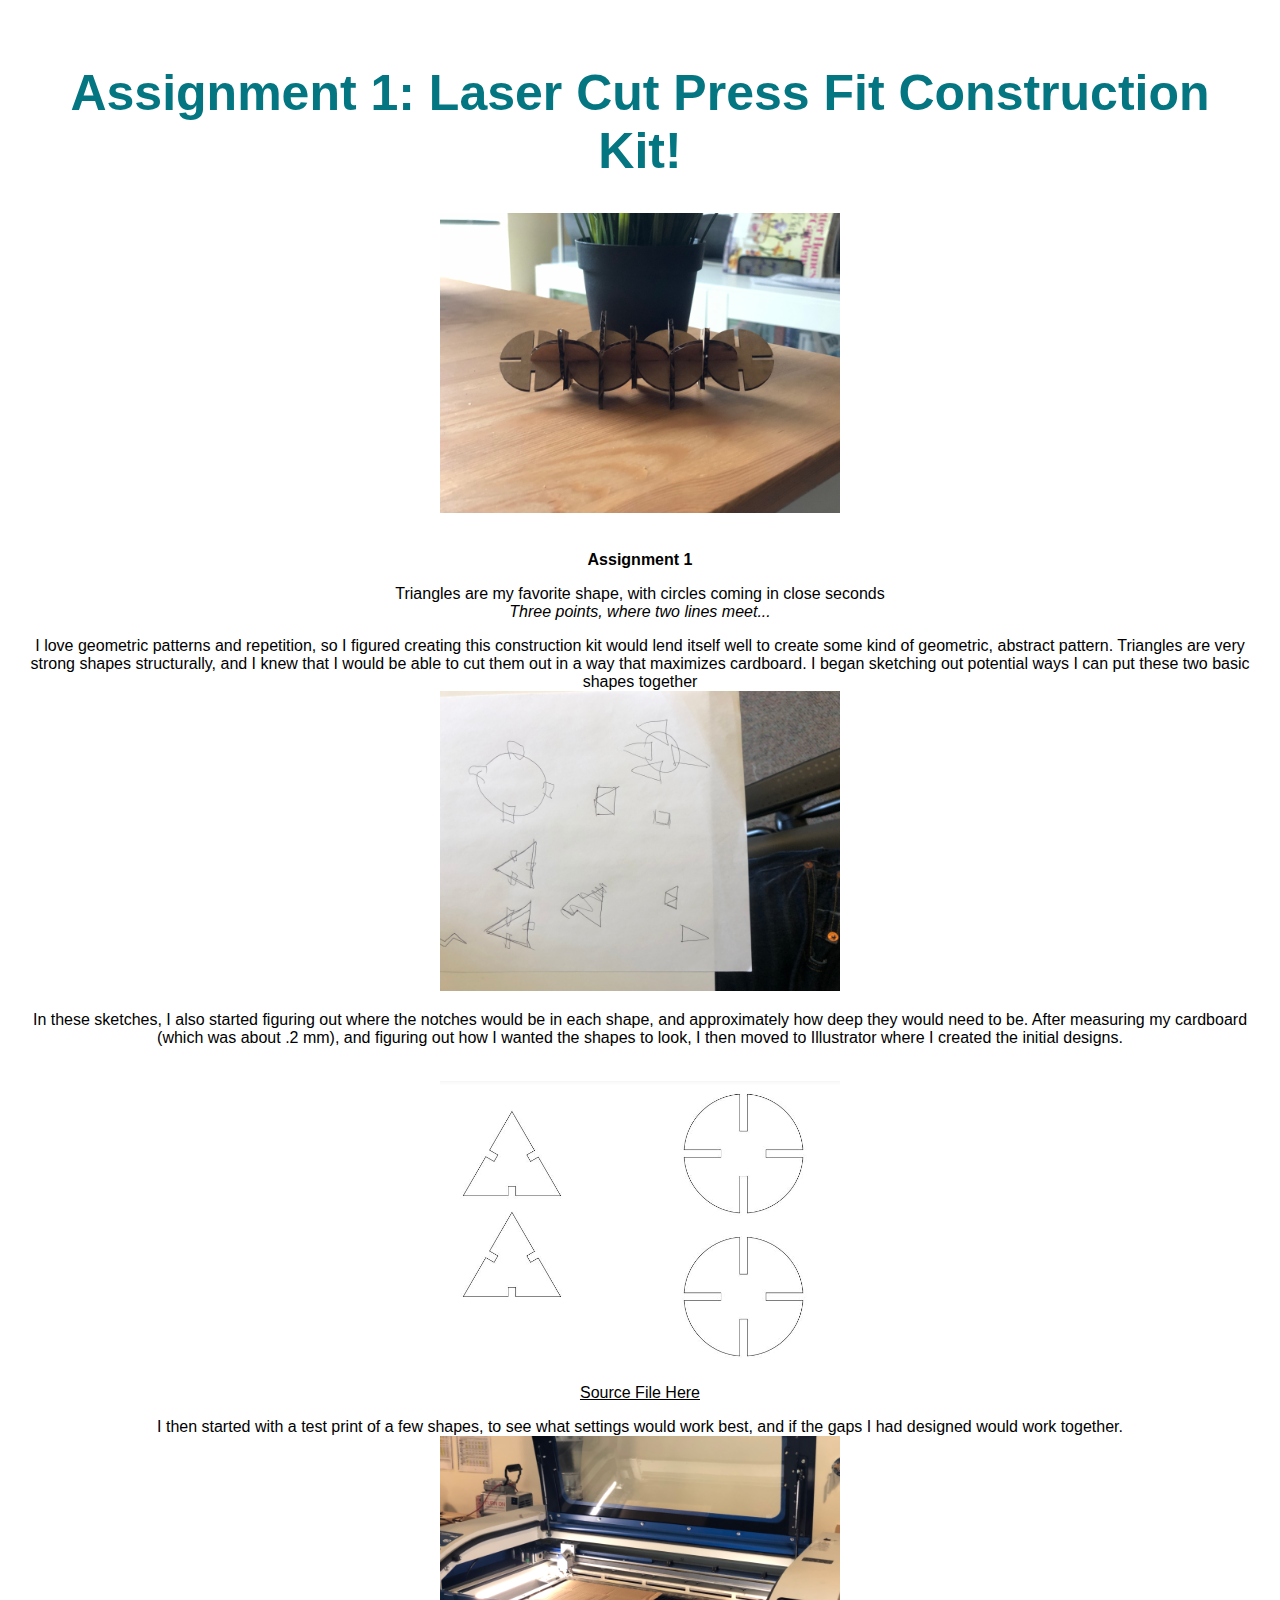
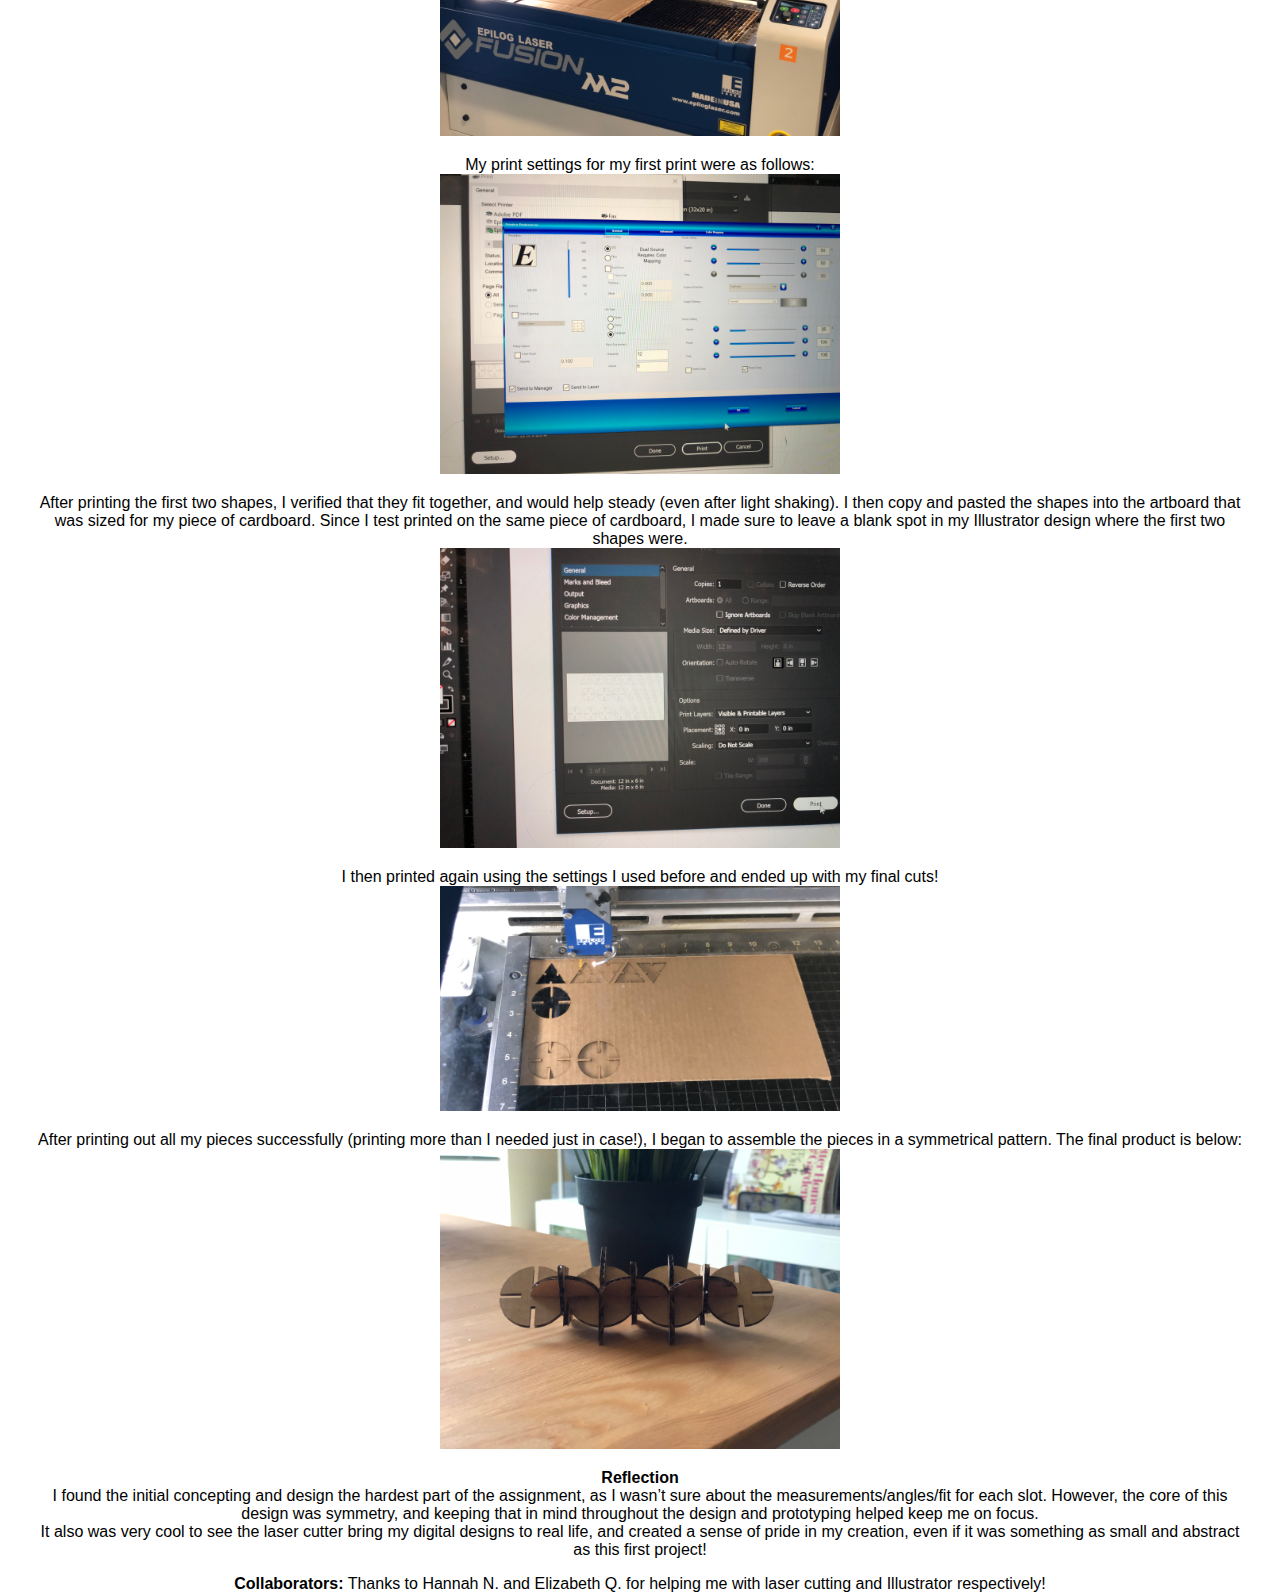
<file: assignment1.html>
<!DOCTYPE html> 
<html> 
    <head> 
        <meta charset="utf-8"> 
        <meta name="viewport" content="width=device-width, maximum-scale=1.0" />

        <title>Omari's HCDE 598 Digital Fabrication Page!</title> 

        <link href="style.css" media="screen" rel="stylesheet" type="text/css" />

    </head> 
    <body> 

        <div class="header">
            <h1>Assignment 1: Laser Cut Press Fit Construction Kit!</h1>
            <p>
            <img src="Finished_Kit.JPG" width=400></a>
            </p>
            <p>
               <br> <b>Assignment 1</b>

<p>Triangles are my favorite shape, with circles coming in close seconds
                <br><i>Three points, where two lines meet...</i>
    </p>

<p>I love geometric patterns and repetition, so I figured creating this construction kit would lend itself well to create some kind of geometric, abstract pattern. Triangles are very strong shapes structurally, and I knew that I would be able to cut them out in a way that maximizes cardboard. I began sketching out potential ways I can put these two basic shapes together

<br><img src="Sketches.JPG" width=400></a>
 </p>
<p>In these sketches, I also started figuring out where the notches would be in each shape, and approximately how deep they would need to be. 

After measuring my cardboard (which was about .2 mm), and figuring out how I wanted the shapes to look, I then moved to Illustrator where I created the initial designs.
 </p>
<br><img src="Test_Shapes.JPG" width=400></a>


<br><a href="Assignment_1.ai">Source File Here</a>



<p>I then started with a test print of a few shapes, to see what settings would work best, and if the gaps I had designed would work together. 
<br><img src="Laser_Bed.JPG" width=400></a>
 </p>
<p>My print settings for my first print were as follows:
<br><img src="Laser_Settings.JPG" width=400></a>
</p>


<p>After printing the first two shapes, I verified that they fit together, and would help steady (even after light shaking). I then copy and pasted the shapes into the artboard that was sized for my piece of cardboard. Since I test printed on the same piece of cardboard, I made sure to leave a blank spot in my Illustrator design where the first two shapes were.
<br><img src="Print_Confirm.JPG" width=400></a>
</p>

<p>I then printed again using the settings I used before and ended up with my final cuts!
<br><img src="Laser_Cut.JPG" width=400></a>
</p>

<p>After printing out all my pieces successfully (printing more than I needed just in case!), I began to assemble the pieces in a symmetrical pattern. The final product is below:
<br><img src="Finished_Kit.JPG" width=400></a>
</p>

               <p><b>Reflection</b>
<br>I found the initial concepting and design the hardest part of the assignment, as I wasn’t sure about the measurements/angles/fit for each slot. However, the core of this design was symmetry, and keeping that in mind throughout the design and prototyping helped keep me on focus. 

<br>It also was very cool to see the laser cutter bring my digital designs to real life, and created a sense of pride in my creation, even if it was something as small and abstract as this first project!
</p>

                <p><b>Collaborators:</b>
Thanks to Hannah N. and Elizabeth Q. for helping me with laser cutting and Illustrator respectively!

            </p>
        </div>
        
    </body>
</html>
</file>
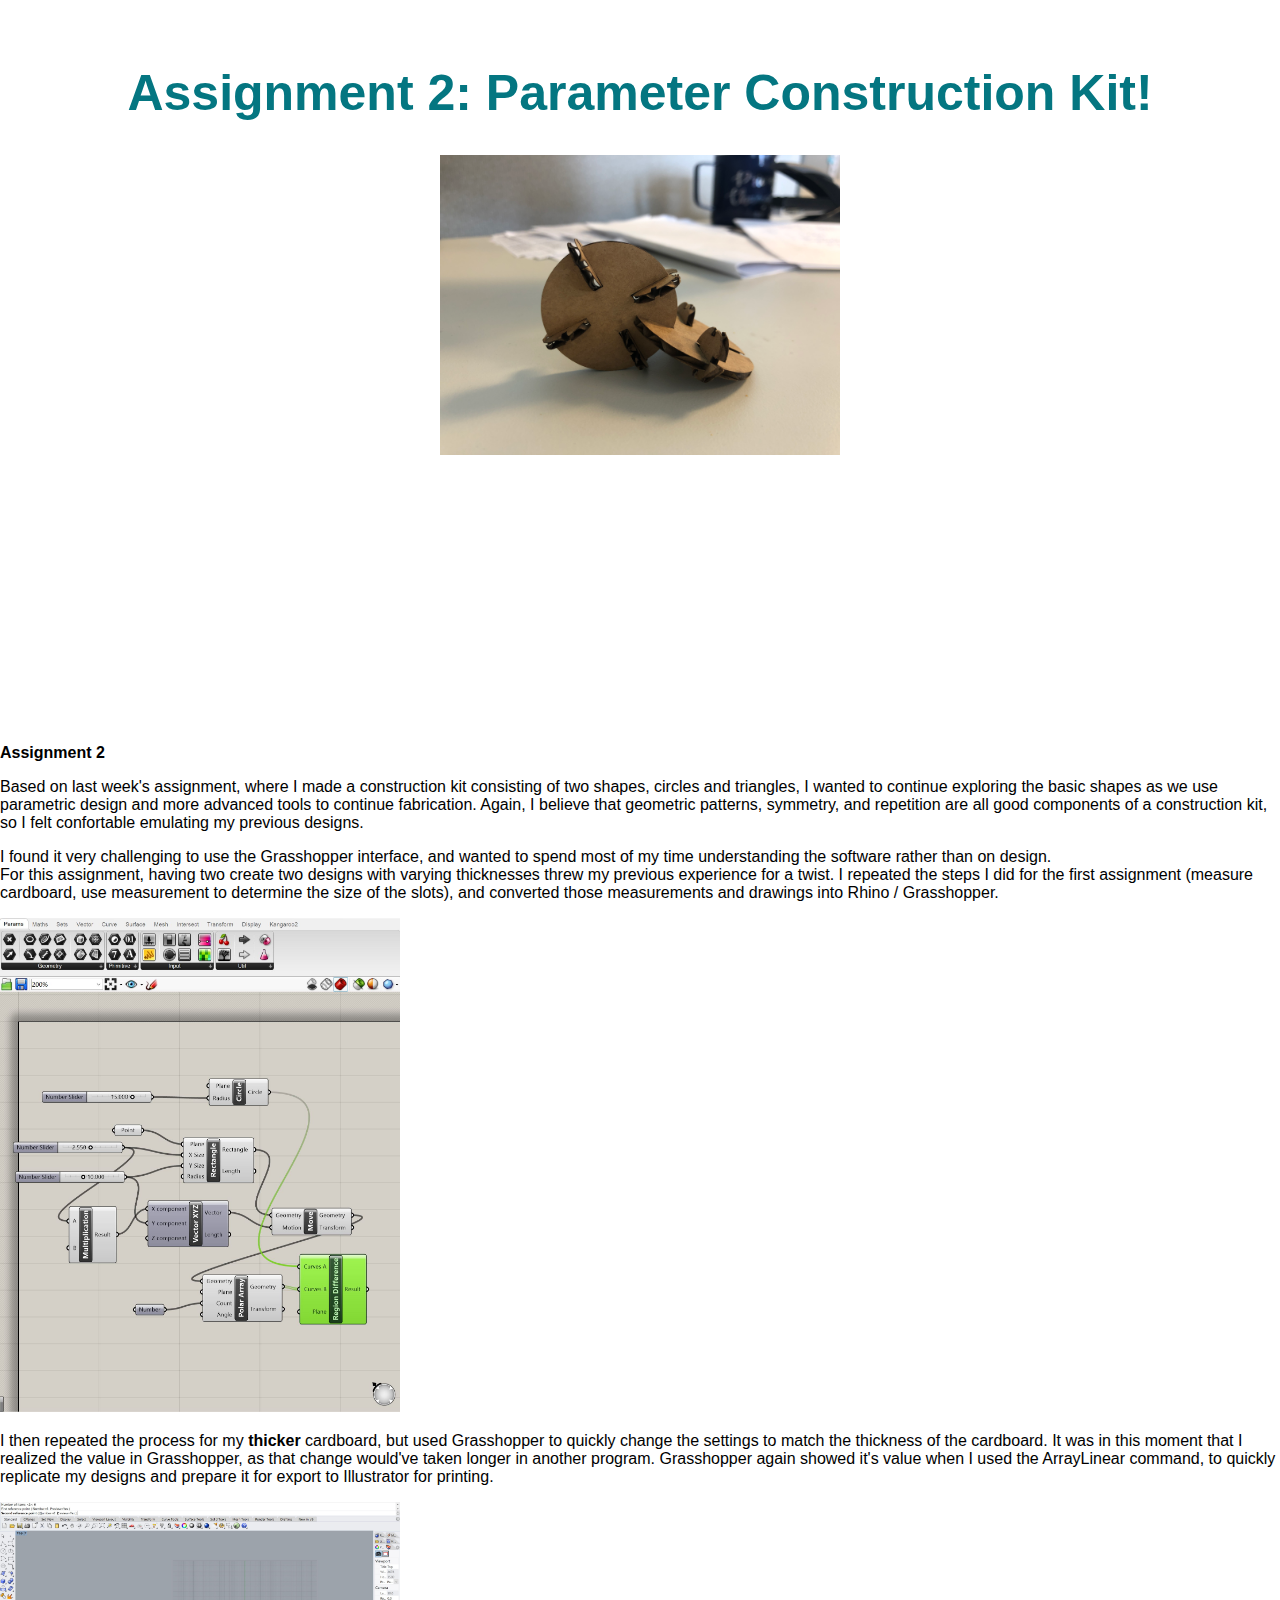
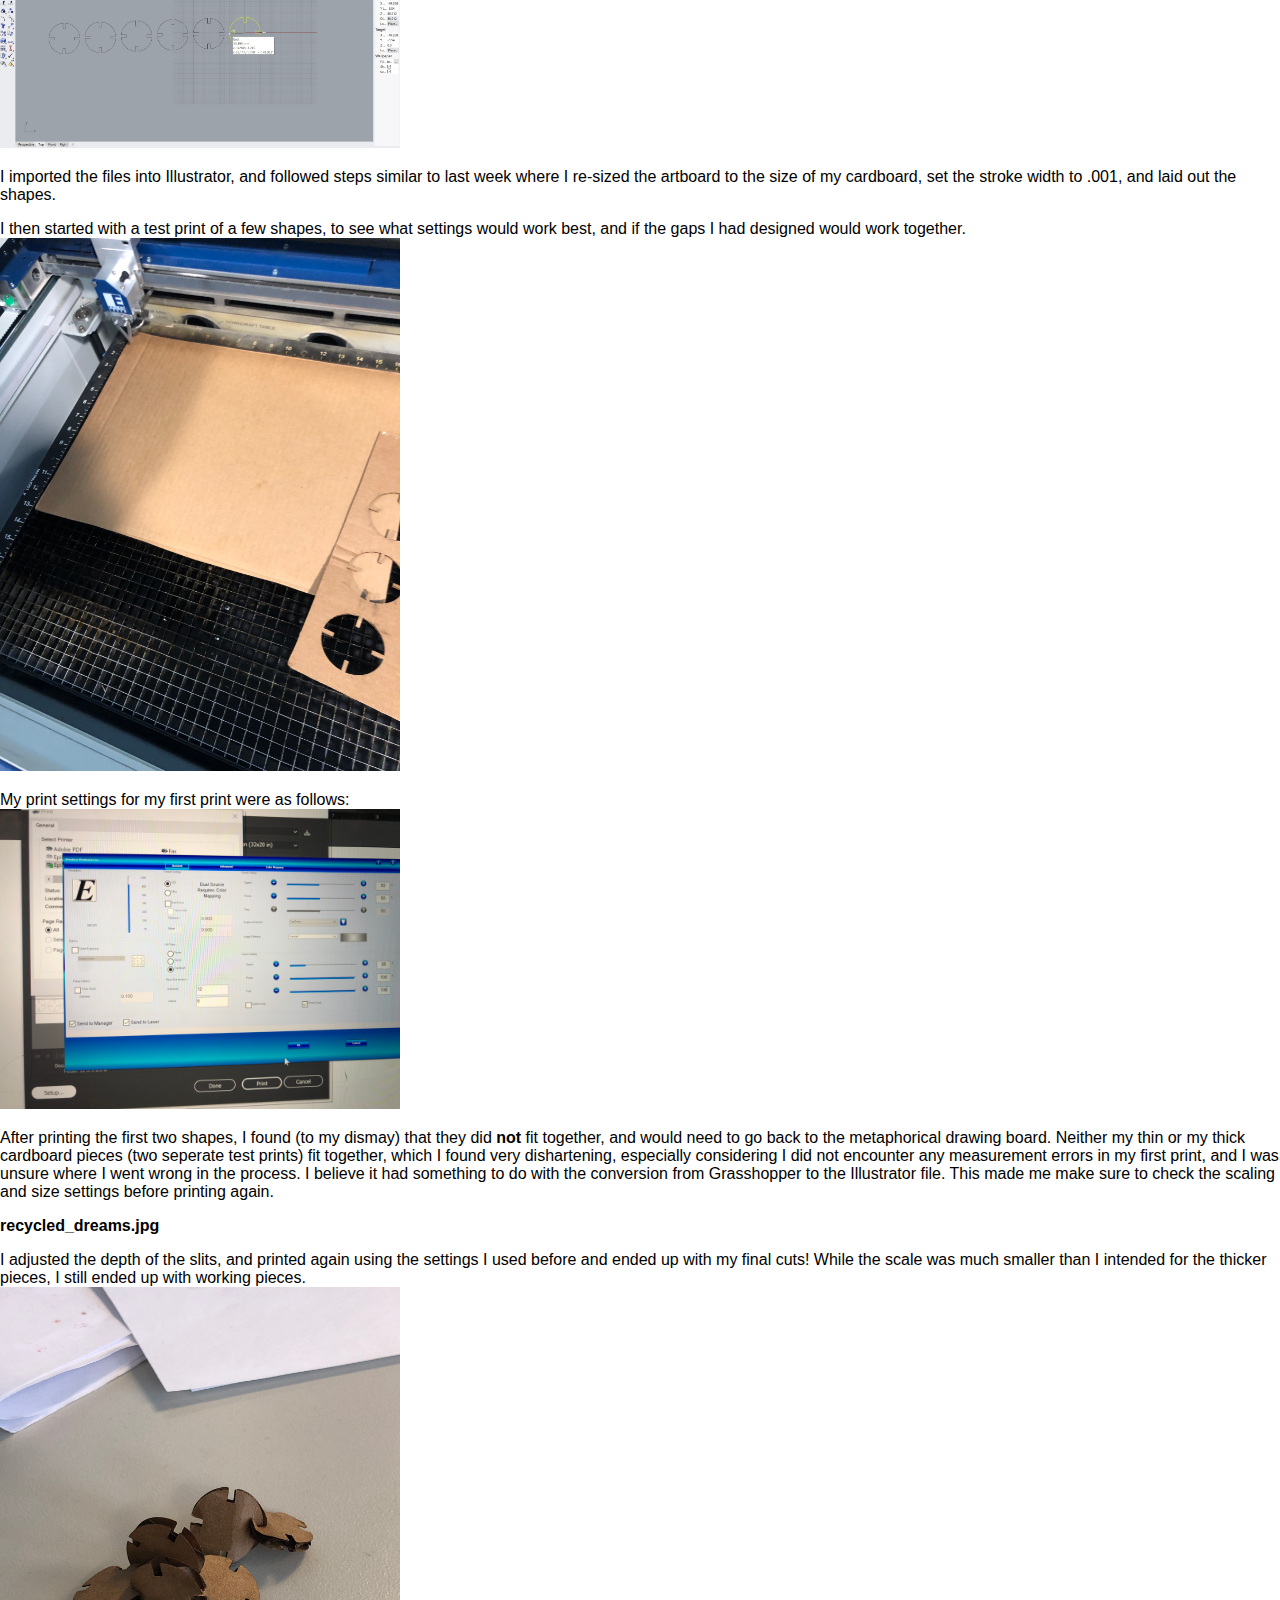
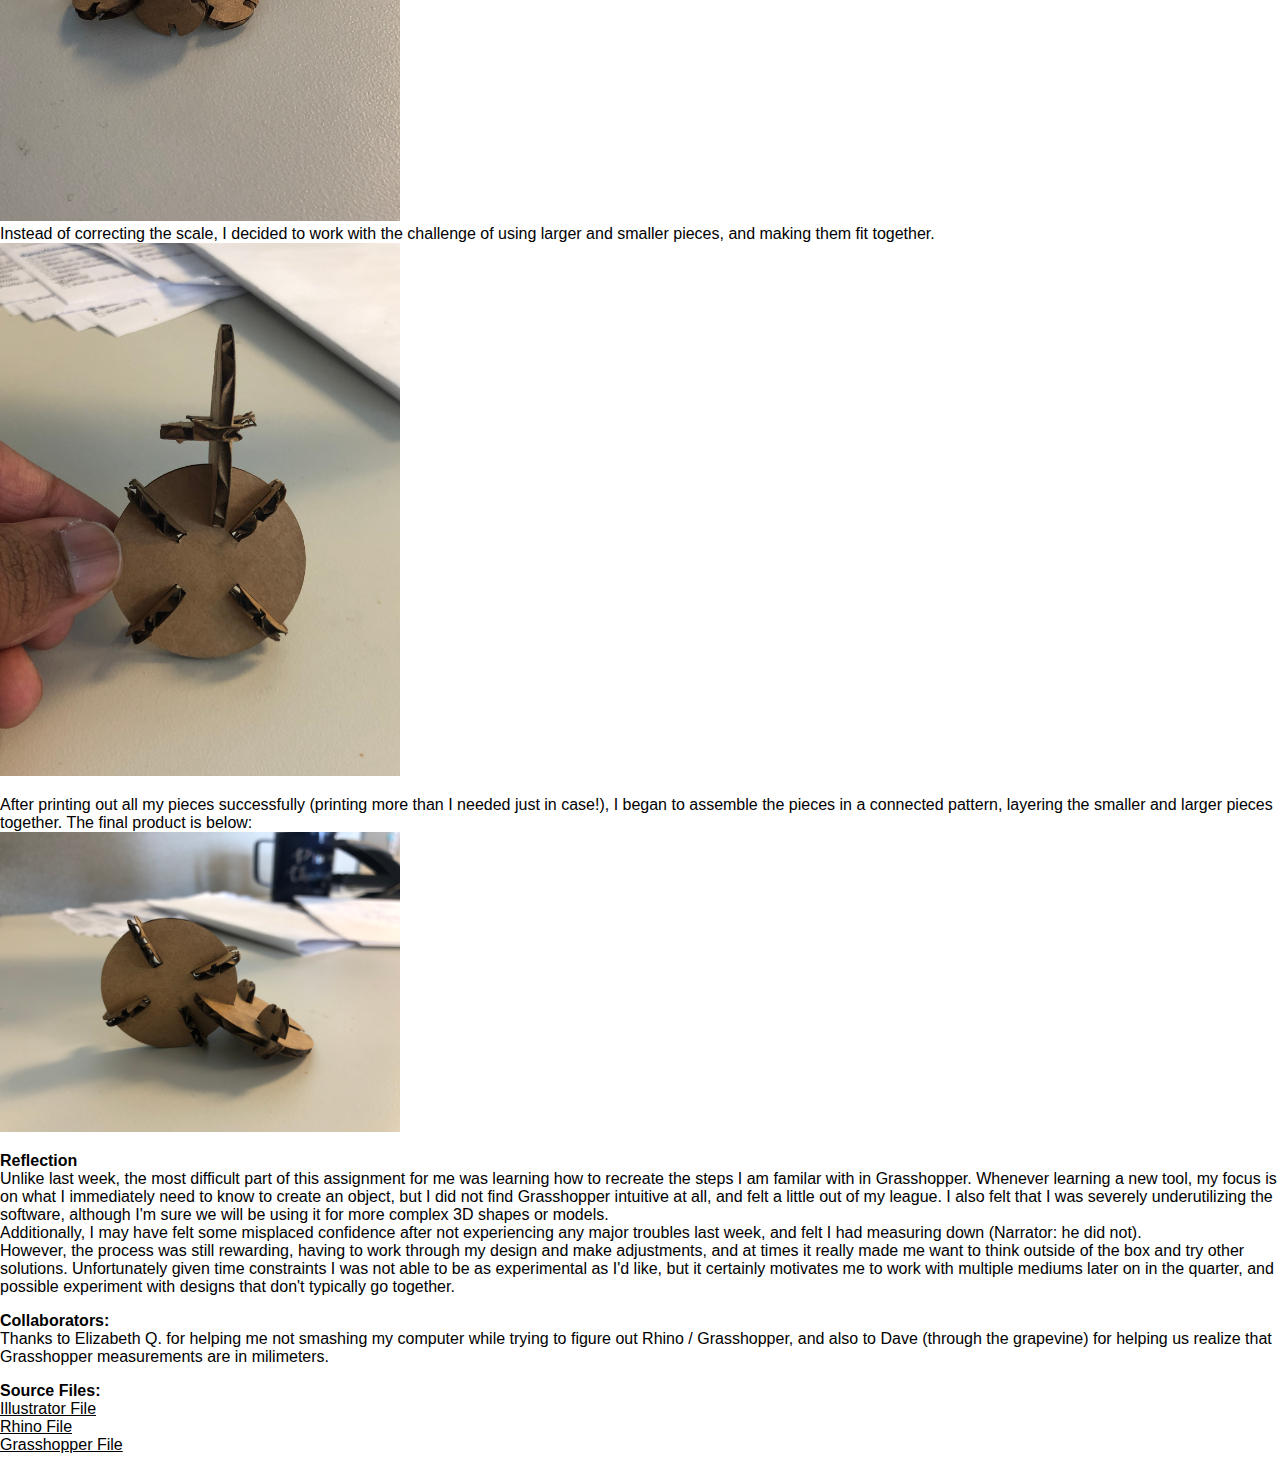
<file: assignment2.html>
<!DOCTYPE html> 
<html> 
    <head> 
        <meta charset="utf-8"> 
        <meta name="viewport" content="width=device-width, maximum-scale=1.0" />

        <title>Omari's HCDE 598 Digital Fabrication Page!</title> 

        <link href="style.css" media="screen" rel="stylesheet" type="text/css" />

    </head> 
    <body> 

        <div class="header">
            <h1>Assignment 2: Parameter Construction Kit!</h1>
            <p>
            <img src="Combined_Pieces.JPG" width=400></a>
            </p>
    </div>
            <p>
               <br> <b>Assignment 2</b>

<p>Based on last week's assignment, where I made a construction kit consisting of two shapes, circles and triangles, I wanted to continue exploring the basic shapes as we use parametric design and more advanced tools to continue fabrication. Again, I believe that geometric patterns, symmetry, and repetition are all good components of a construction kit, so I felt confortable emulating my previous designs.
    </p>

<p>I found it very challenging to use the Grasshopper interface, and wanted to spend most of my time understanding the software rather than on design.
    <br>For this assignment, having two create two designs with varying thicknesses threw my previous experience for a twist. I repeated the steps I did for the first assignment (measure cardboard, use measurement to determine the size of the slots), and converted those measurements and drawings into Rhino / Grasshopper.
    </p>
    
    
    <p> <img src="Grasshopper.JPG" width=400></a>
</p>
 
    <p> I then repeated the process for my <b>thicker</b> cardboard, but used Grasshopper to quickly change the settings to match the thickness of the cardboard. It was in this moment that I realized the value in Grasshopper, as that change would've taken longer in another program. Grasshopper again showed it's value when I used the ArrayLinear command, to quickly replicate my designs and prepare it for export to Illustrator for printing.</p>

<p> <img src="Array.JPG" width=400></a>
</p>
    
    <p> I imported the files into Illustrator, and followed steps similar to last week where I re-sized the artboard to the size of my cardboard, set the stroke width to .001, and laid out the shapes.</p>
    
<p>I then started with a test print of a few shapes, to see what settings would work best, and if the gaps I had designed would work together. 
<br><img src="Gap_Test.JPG" width=400></a>
 </p>
<p>My print settings for my first print were as follows:
<br><img src="Laser_Settings.JPG" width=400></a>
</p>

<p>After printing the first two shapes, I found (to my dismay) that they did <b>not</b> fit together, and would need to go back to the metaphorical drawing board. Neither my thin or my thick cardboard pieces (two seperate test prints) fit together, which I found very dishartening, especially considering I did not encounter any measurement errors in my first print, and I was unsure where I went wrong in the process. I believe it had something to do with the conversion from Grasshopper to the Illustrator file. This made me make sure to check the scaling and size settings before printing again.</p>

<p><b>recycled_dreams.jpg</b>
</p>


<p>I adjusted the depth of the slits, and printed again using the settings I used before and ended up with my final cuts! While the scale was much smaller than I intended for the thicker pieces, I still ended up with working pieces.
    <br><img src="Small_Pieces.JPG" width=400></a>
<br>Instead of correcting the scale, I decided to work with the challenge of using larger and smaller pieces, and making them fit together.
    <br><img src="Tall_Combined_Pieces.JPG" width=400></a>
</p>

<p>After printing out all my pieces successfully (printing more than I needed just in case!), I began to assemble the pieces in a connected pattern, layering the smaller and larger pieces together. The final product is below:
<br><img src="Combined_Pieces.JPG" width=400></a>
</p>

               <p><b>Reflection</b>
<br>Unlike last week, the most difficult part of this assignment for me was learning how to recreate the steps I am familar with in Grasshopper. Whenever learning a new tool, my focus is on what I immediately need to know to create an object, but I did not find Grasshopper intuitive at all, and felt a little out of my league. I also felt that I was severely underutilizing the software, although I'm sure we will be using it for more complex 3D shapes or models. 
                   <br>Additionally, I may have felt some misplaced confidence after not experiencing any major troubles last week, and felt I had measuring down (Narrator: he did not).

<br>However, the process was still rewarding, having to work through my design and make adjustments, and at times it really made me want to think outside of the box and try other solutions. Unfortunately given time constraints I was not able to be as experimental as I'd like, but it certainly motivates me to work with multiple mediums later on in the quarter, and possible experiment with designs that don't typically go together.
</p>

                <p><b>Collaborators:</b>
<br>Thanks to Elizabeth Q. for helping me not smashing my computer while trying to figure out Rhino / Grasshopper, and also to Dave (through the grapevine) for helping us realize that Grasshopper measurements are in milimeters.
            </p>

 <p><b>Source Files:</b>
     <br><a href="Assignment_2.ai">Illustrator File</a>
     <br><a href="Assignment2.3dm">Rhino File</a>
     <br><a href="Assignment2.gh">Grasshopper File</a>
</p>
        </div>
        
    </body>
</html>
</file>
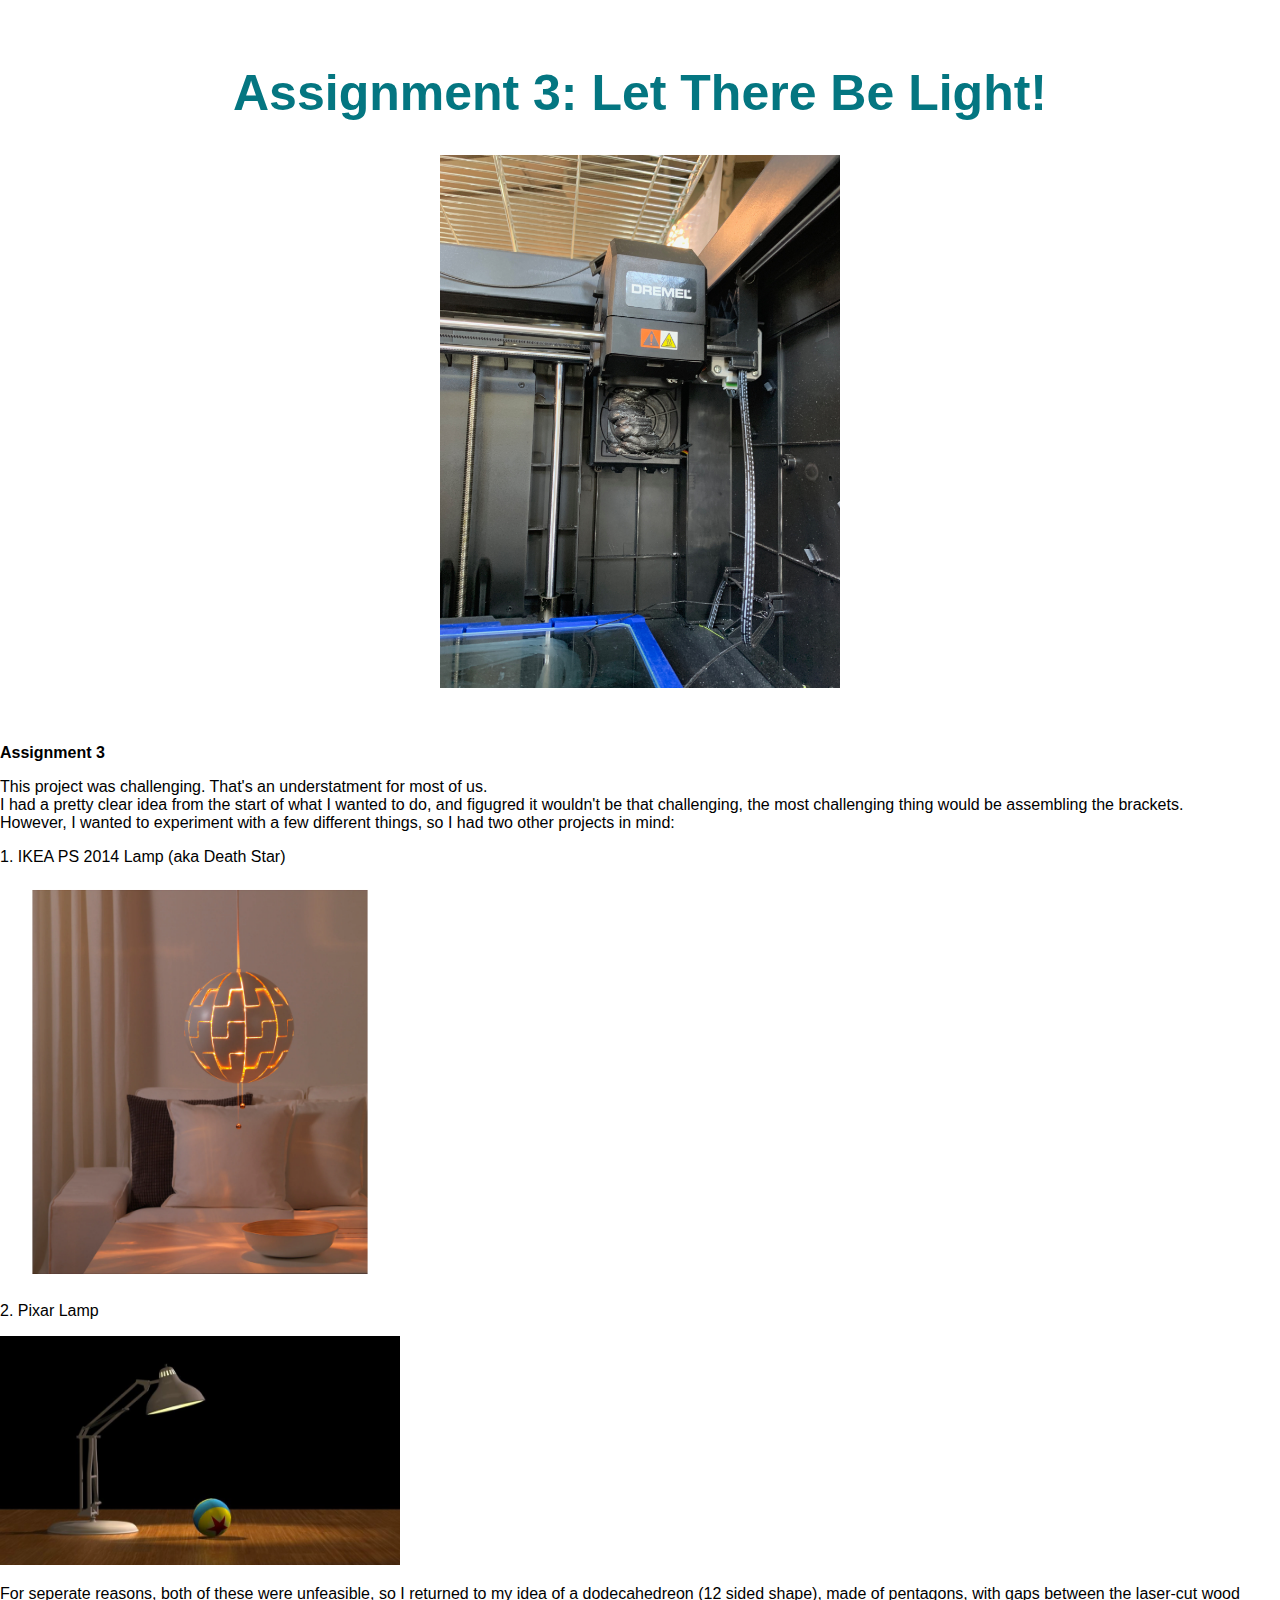
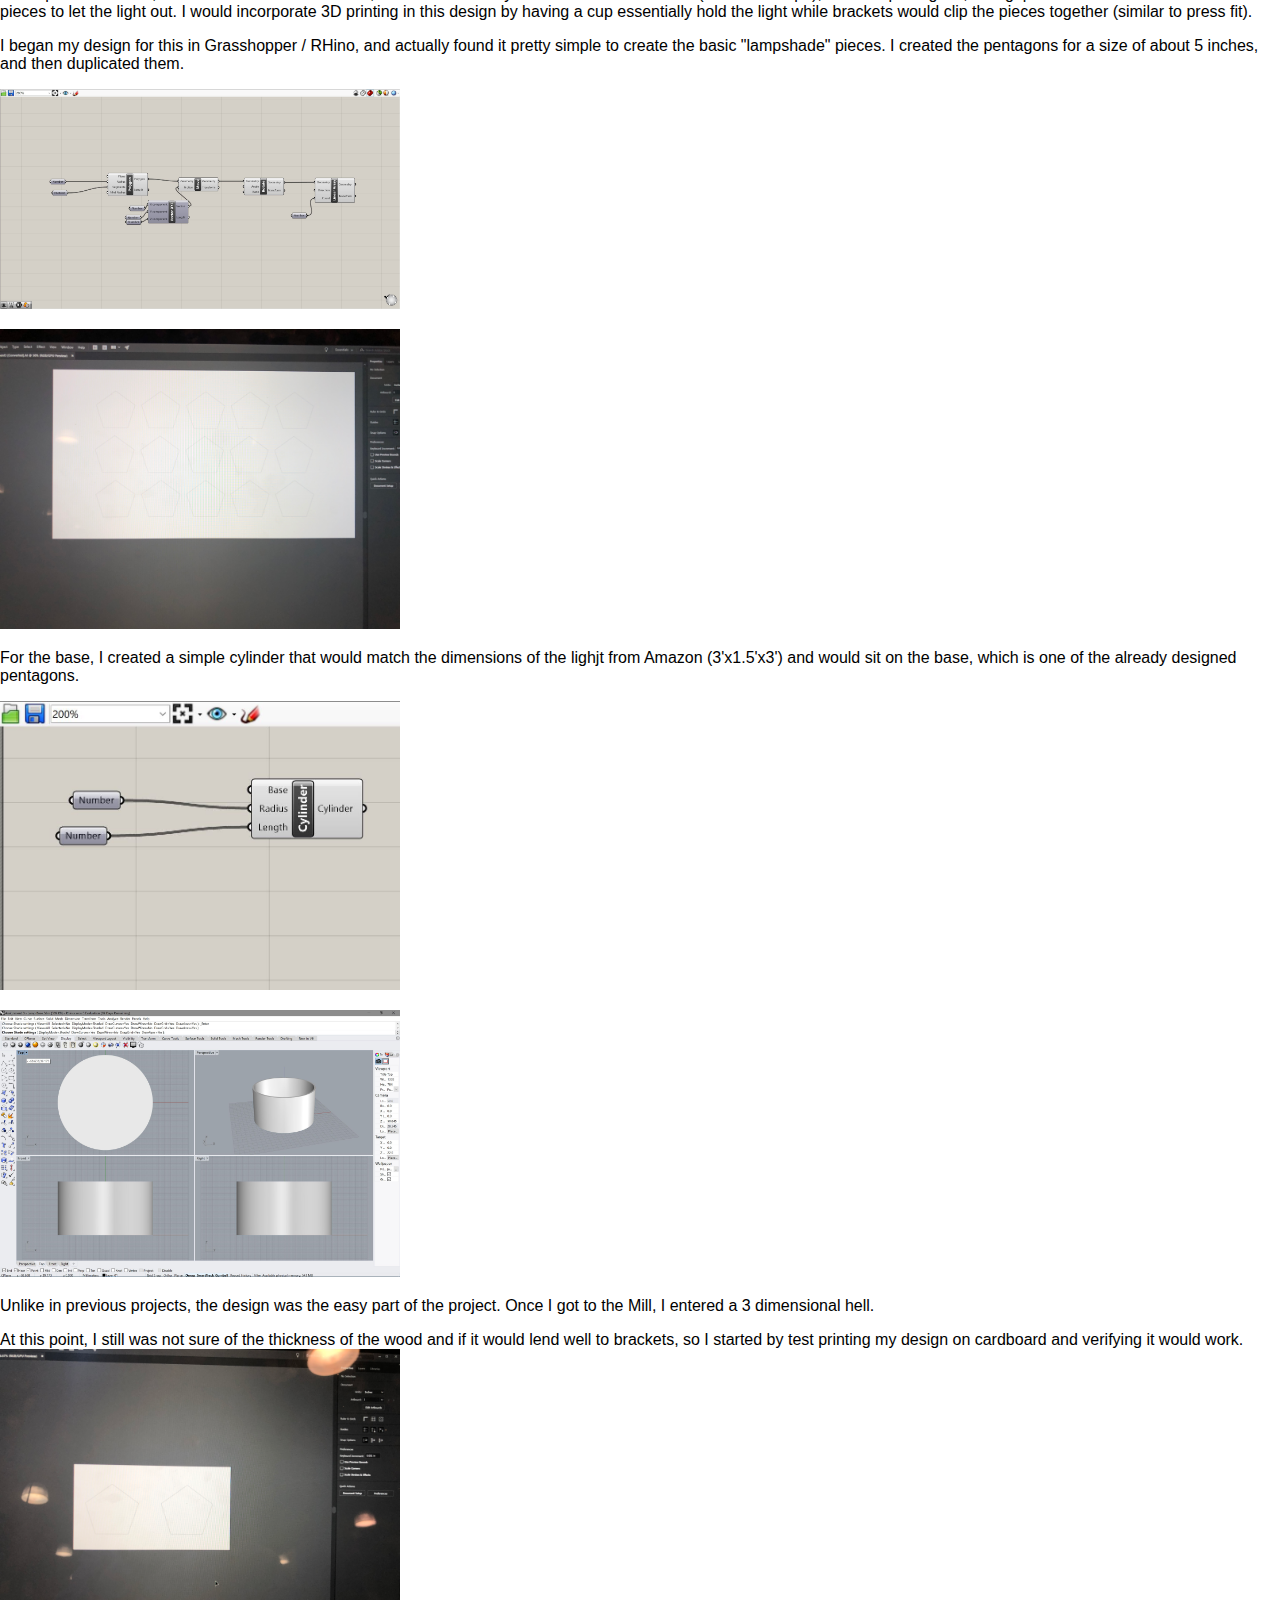
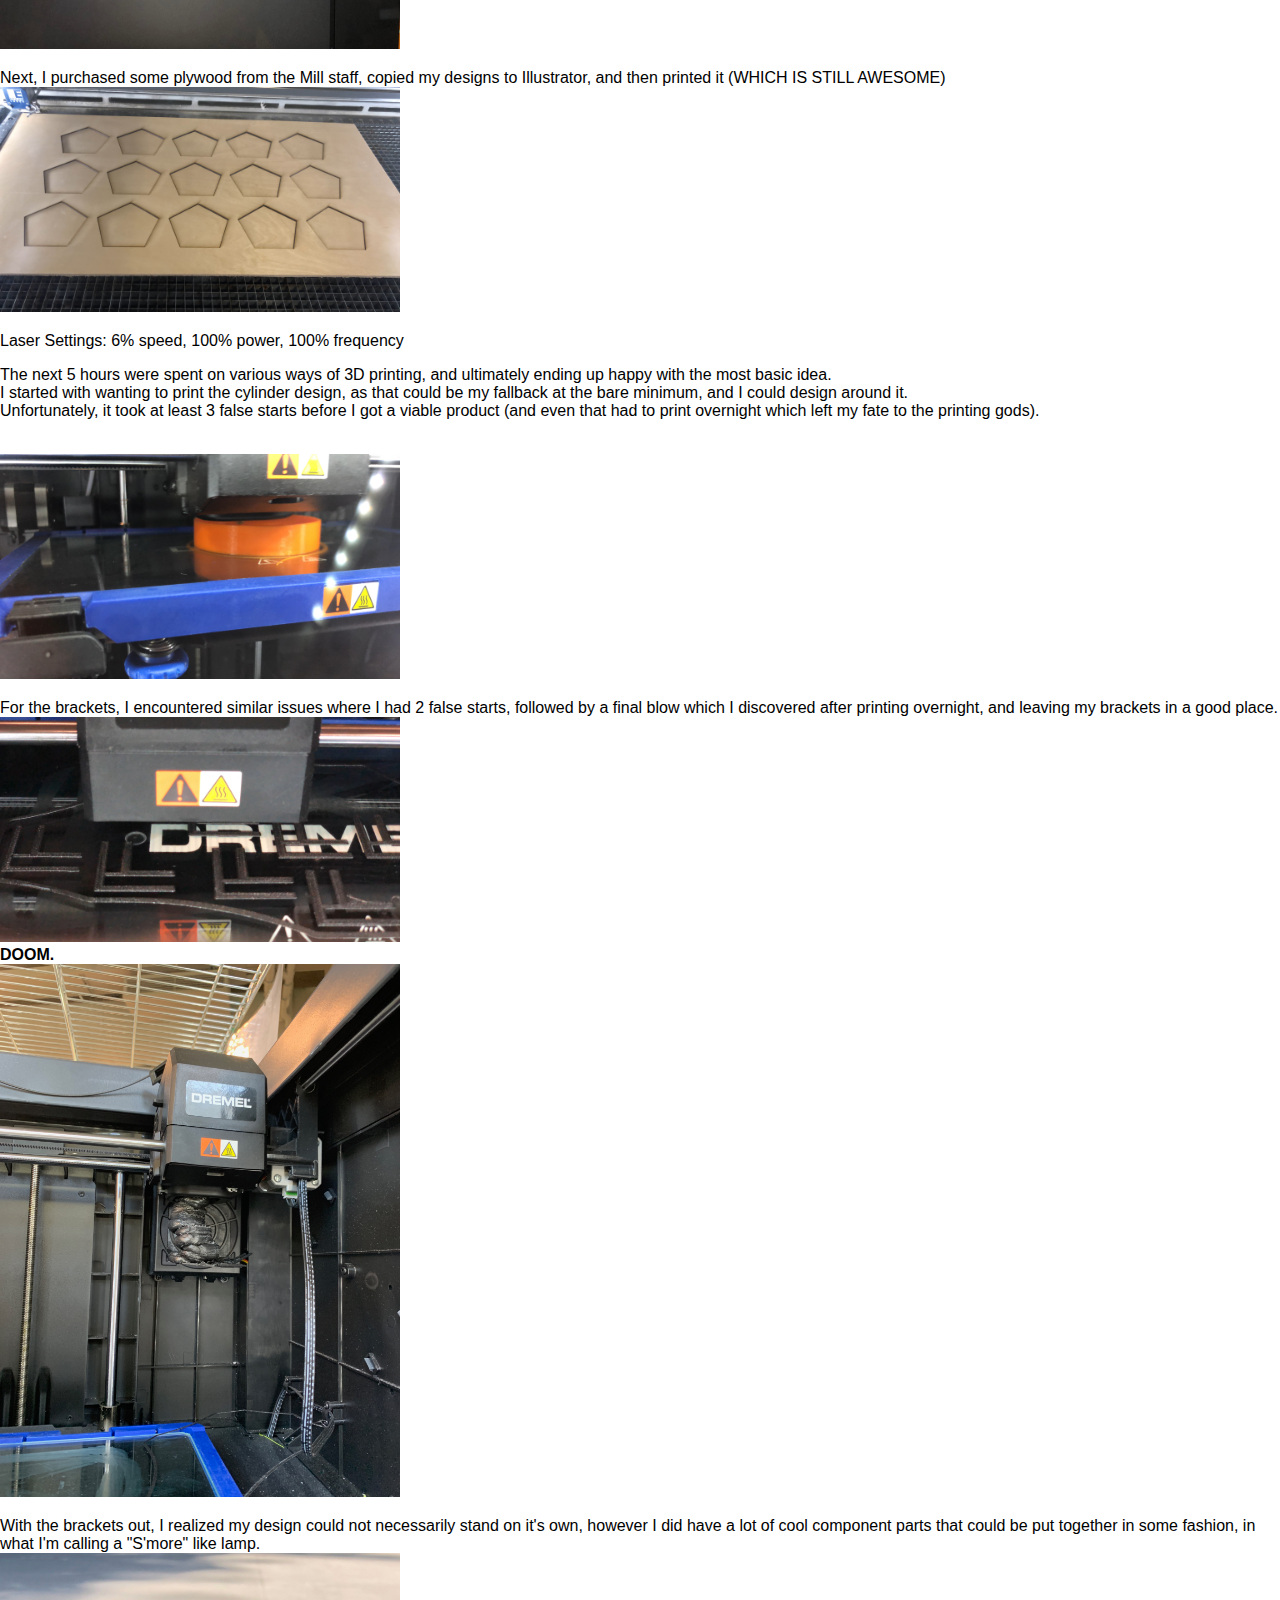
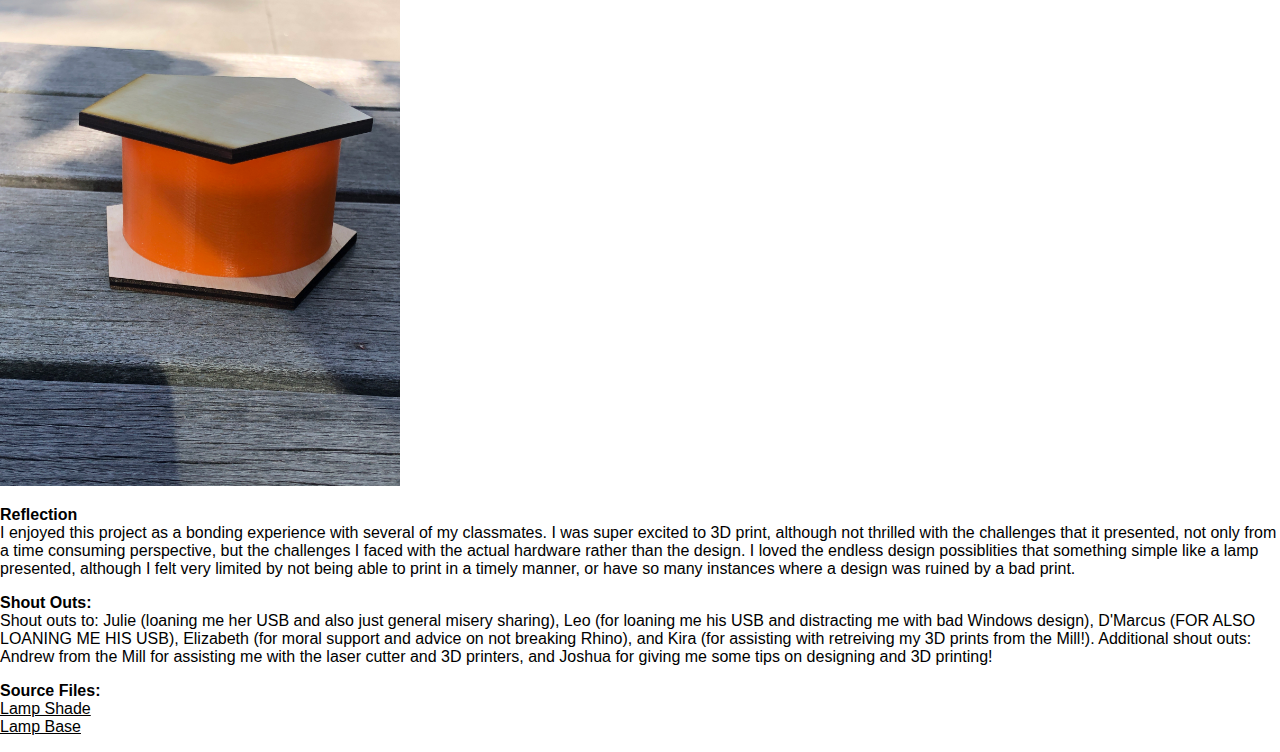
<file: assignment3.html>
<!DOCTYPE html> 
<html> 
    <head> 
        <meta charset="utf-8"> 
        <meta name="viewport" content="width=device-width, maximum-scale=1.0" />

        <title>Omari's HCDE 598 Digital Fabrication Page!</title> 

        <link href="style.css" media="screen" rel="stylesheet" type="text/css" />

    </head> 
    <body> 

        <div class="header">
            <h1>Assignment 3: Let There Be Light!</h1>
            <p>
            <img src="Blob.JPG" width=400></a>
            </p>
    </div>
            <p>
               <br> <b>Assignment 3</b>

<p>This project was challenging. That's an understatment for most of us.
    <br>I had a pretty clear idea from the start of what I wanted to do, and figugred it wouldn't be that challenging, the most challenging thing would be assembling the brackets. 
    
    <br>However, I wanted to experiment with a few different things, so I had two other projects in mind:
    </p>

<p>1. IKEA PS 2014 Lamp (aka Death Star)
    <p> <img src="IKEA_lamp.jpg" width=400></a>
</p>

<p>2. Pixar Lamp
    <p> <img src="pixar.png" width=400></a>
</p>
    
    <p>For seperate reasons, both of these were unfeasible, so I returned to my idea of a dodecahedreon (12 sided shape), made of pentagons, with gaps between the laser-cut wood pieces to let the light out. I would incorporate 3D printing in this design by having a cup essentially hold the light while brackets would clip the pieces together (similar to press fit).
    </p>
    
<p>I began my design for this in Grasshopper / RHino, and actually found it pretty simple to create the basic "lampshade" pieces. I created the pentagons for a size of about 5 inches, and then duplicated them.
</p>
        
    <p> <img src="A3_GH.JPG" width=400></a>
</p>

 <p> <img src="Shade_Design.JPG" width=400></a>
</p>
 
    <p> For the base, I created a simple cylinder that would match the dimensions of the lighjt from Amazon (3'x1.5'x3') and would sit on the base, which is one of the already designed pentagons.
</p>

 <p> <img src="A3_GH_2.JPG" width=400></a>
</p>

 <p> <img src="lamp.JPG" width=400></a>
</p>
    <p>Unlike in previous projects, the design was the easy part of the project. Once I got to the Mill, I entered a 3 dimensional hell.</p>
    
<p>At this point, I still was not sure of the thickness of the wood and if it would lend well to brackets, so I started by test printing my design on cardboard and verifying it would work.
<br><img src="Test_Print.JPG" width=400></a>
 </p>
<p>Next, I purchased some plywood from the Mill staff, copied my designs to Illustrator, and then printed it (WHICH IS STILL AWESOME)
<br><img src="Shade_Print.JPG" width=400></a>
</p>
<p>Laser Settings: 6% speed, 100% power, 100% frequency
</p>
<p>The next 5 hours were spent on various ways of 3D printing, and ultimately ending up happy with the most basic idea.
<br>I started with wanting to print the cylinder design, as that could be my fallback at the bare minimum, and I could design around it.
<br>Unfortunately, it took at least 3 false starts before I got a viable product (and even that had to print overnight which left my fate to the printing gods).
</p>
<br><img src="Cylinder_Print.JPG" width=400></a>


<p>For the brackets, I encountered similar issues where I had 2 false starts, followed by a final blow which I discovered after printing overnight, and leaving my brackets in a good place.
    <br><img src="Brackets.JPG" width=400></a>
<br><b>DOOM.</b>
    <br><img src="Blob.JPG" width=400></a>
</p>

<p>With the brackets out, I realized my design could not necessarily stand on it's own, however I did have a lot of cool component parts that could be put together in some fashion, in what I'm calling a "S'more" like lamp.
<br><img src="Final_Lamp.JPG" width=400></a>
</p>

               <p><b>Reflection</b>
<br>I enjoyed this project as a bonding experience with several of my classmates. I was super excited to 3D print, although not thrilled with the challenges that it presented, not only from a time consuming perspective, but the challenges I faced with the actual hardware rather than the design. I loved the endless design possiblities that something simple like a lamp presented, although I felt very limited by not being able to print in a timely manner, or have so many instances where a design was ruined by a bad print.
              </p>

                <p><b>Shout Outs:</b>
<br>Shout outs to: Julie (loaning me her USB and also just general misery sharing), Leo (for loaning me his USB and distracting me with bad Windows design), D'Marcus (FOR ALSO LOANING ME HIS USB), Elizabeth (for moral support and advice on not breaking Rhino), and Kira (for assisting with retreiving my 3D prints from the Mill!). Additional shout outs: Andrew from the Mill for assisting me with the laser cutter and 3D printers, and Joshua for giving me some tips on designing and 3D printing!
            </p>

 <p><b>Source Files:</b>
     <br><a href="A3_Shade.3dm.3dm">Lamp Shade</a>
     <br><a href="A3_Base.3dm">Lamp Base</a>
</p>
        </div>
        
    </body>
</html>
</file>
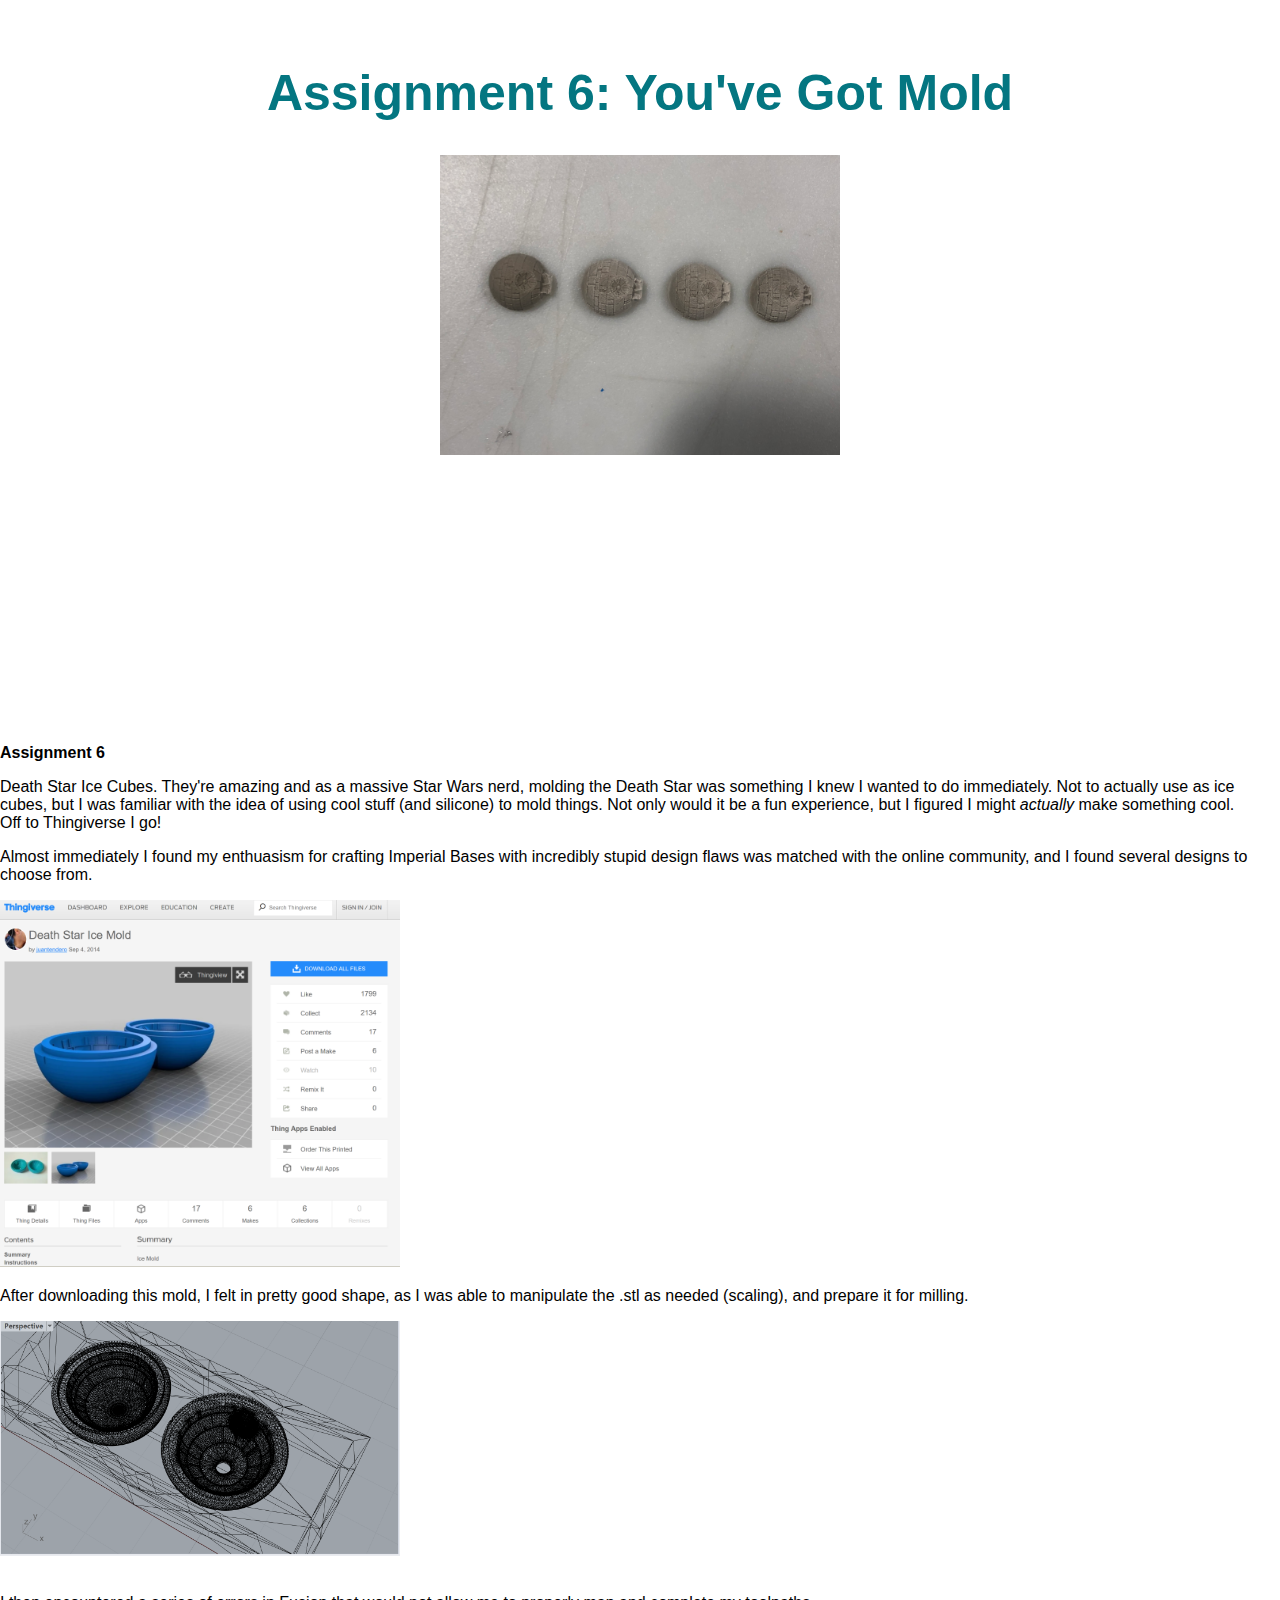
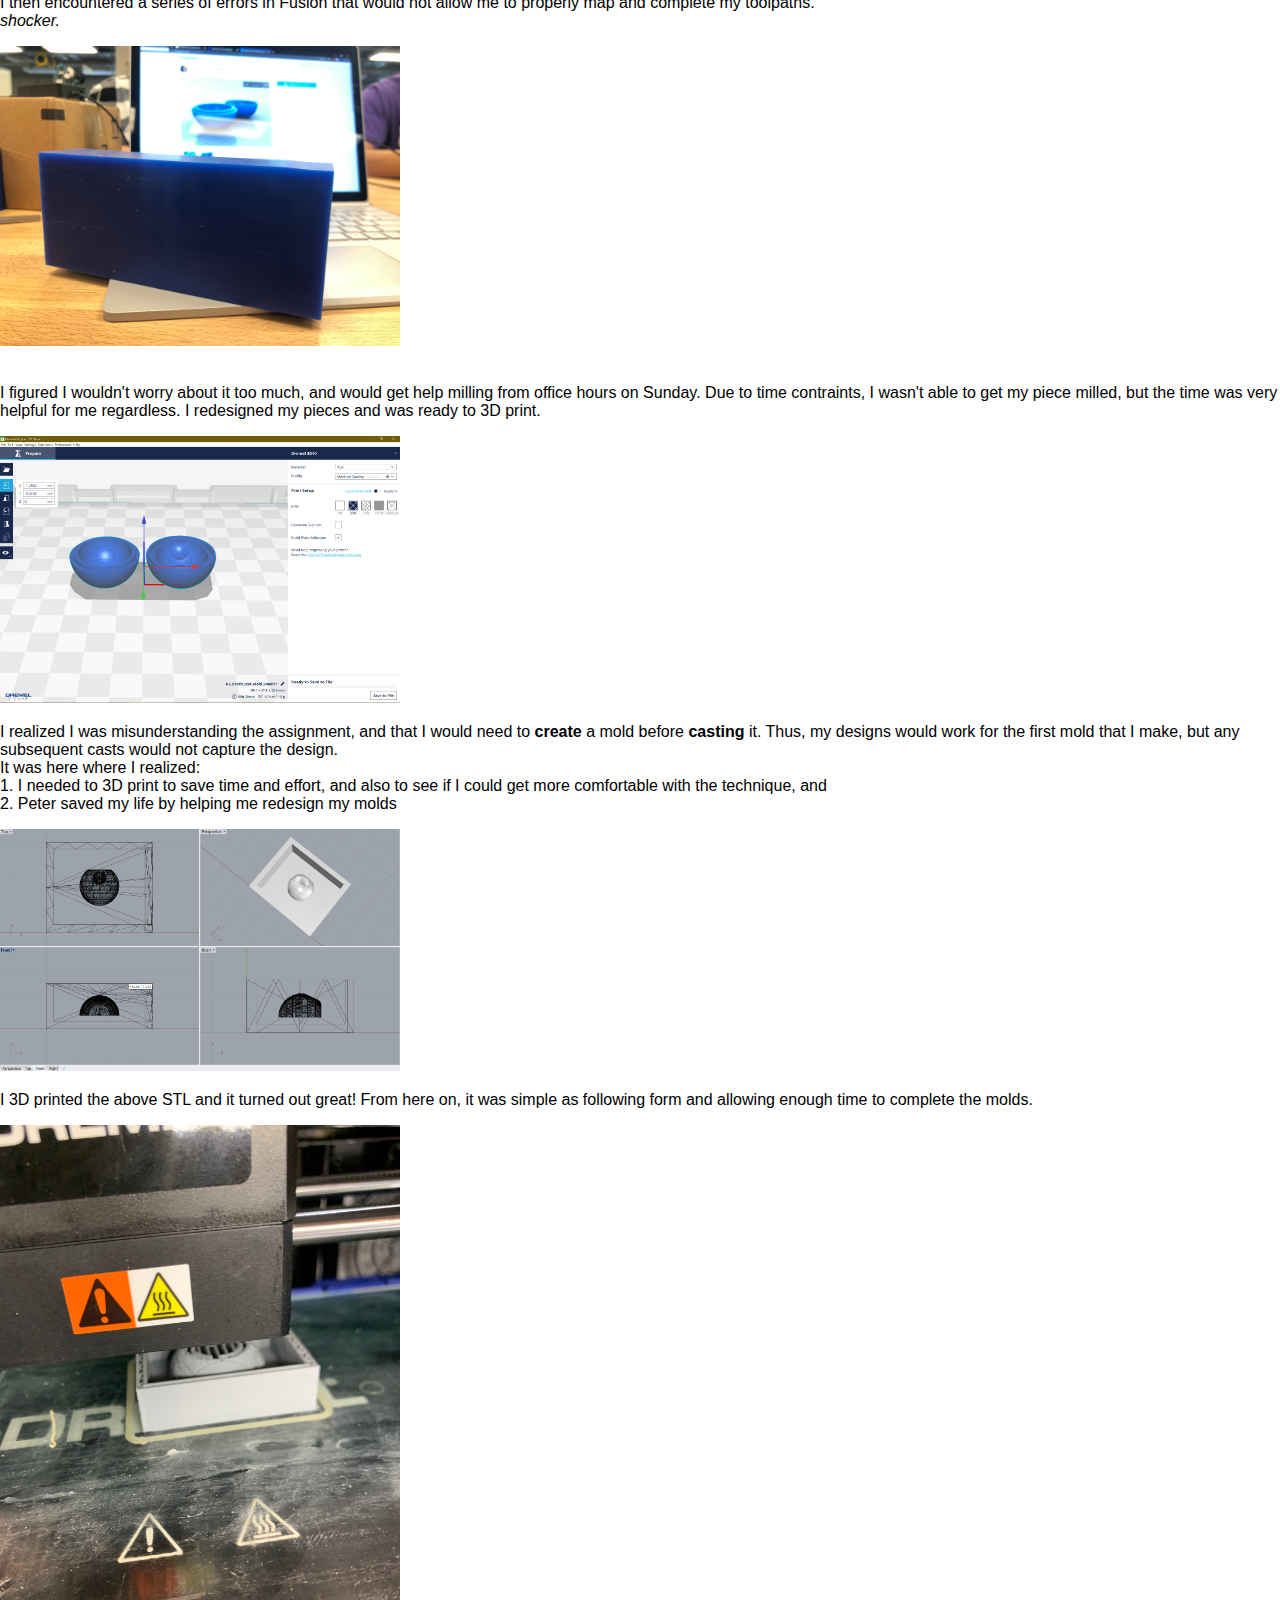
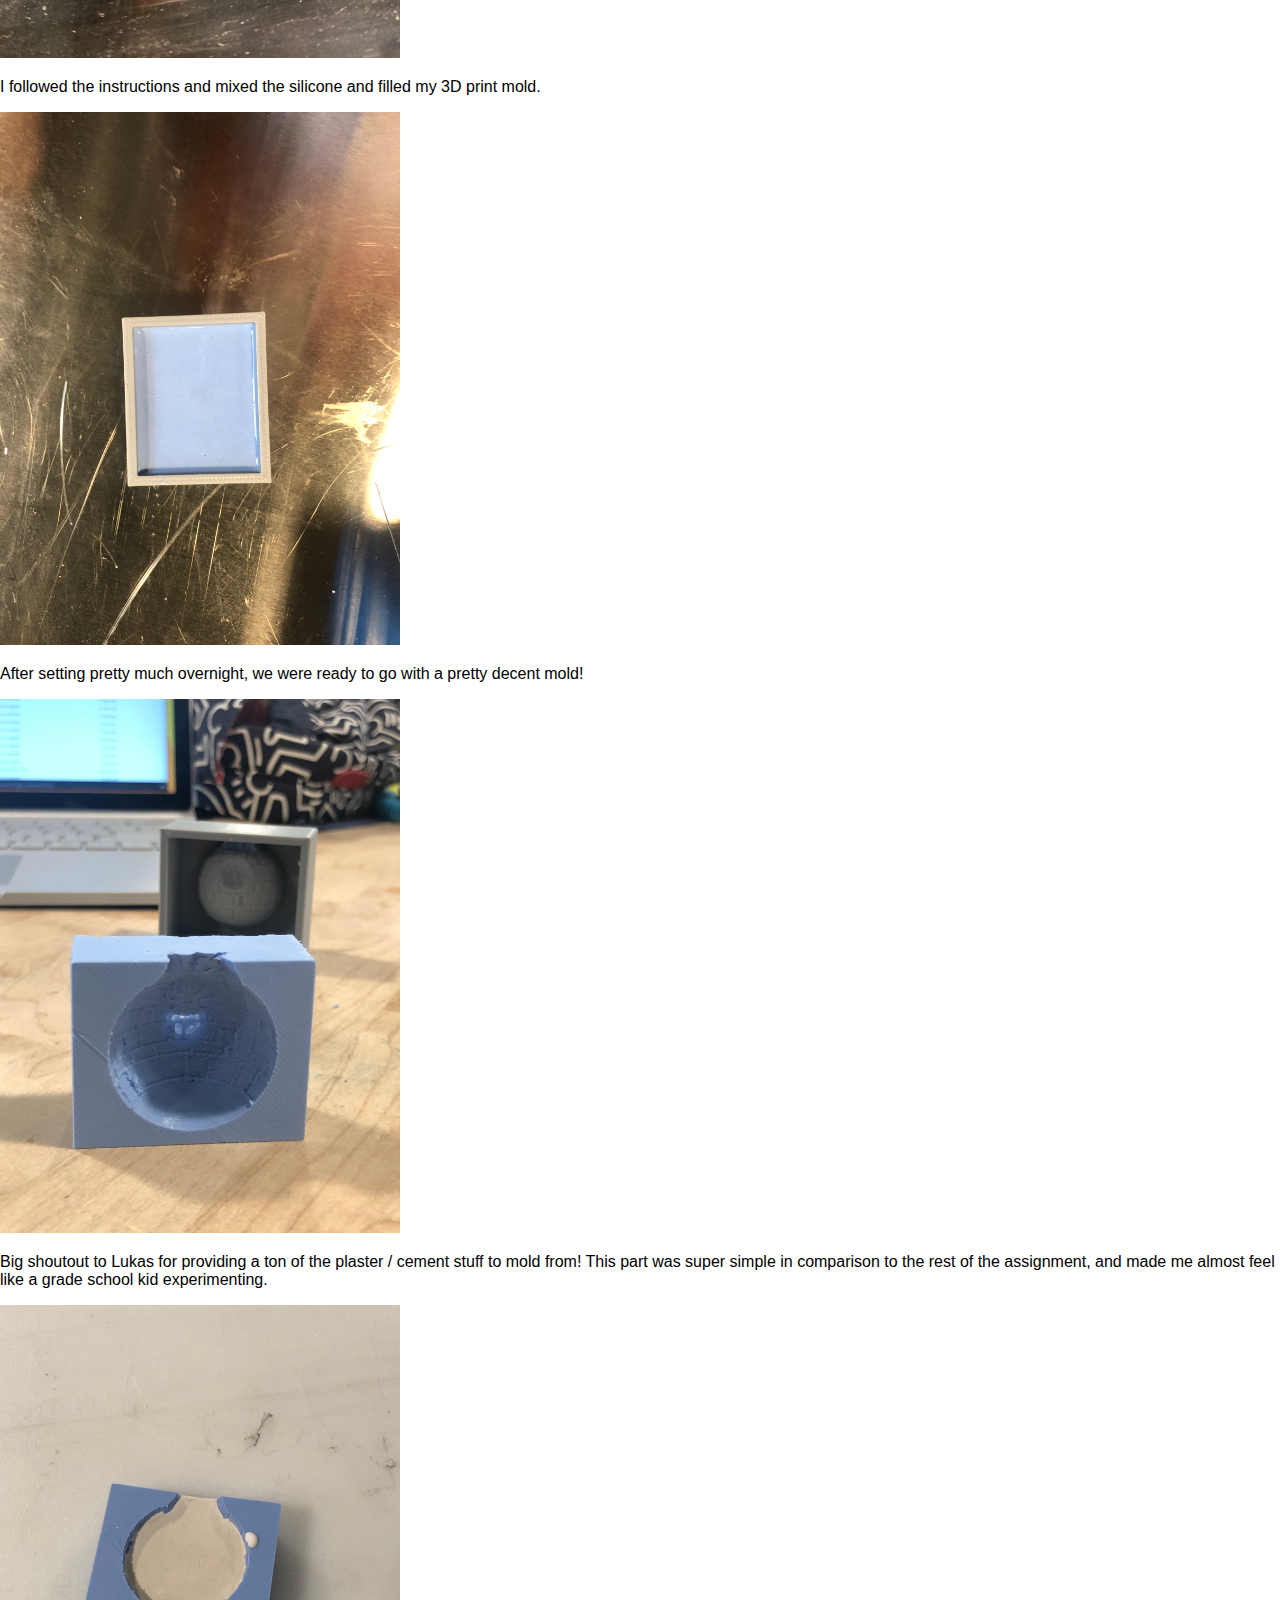
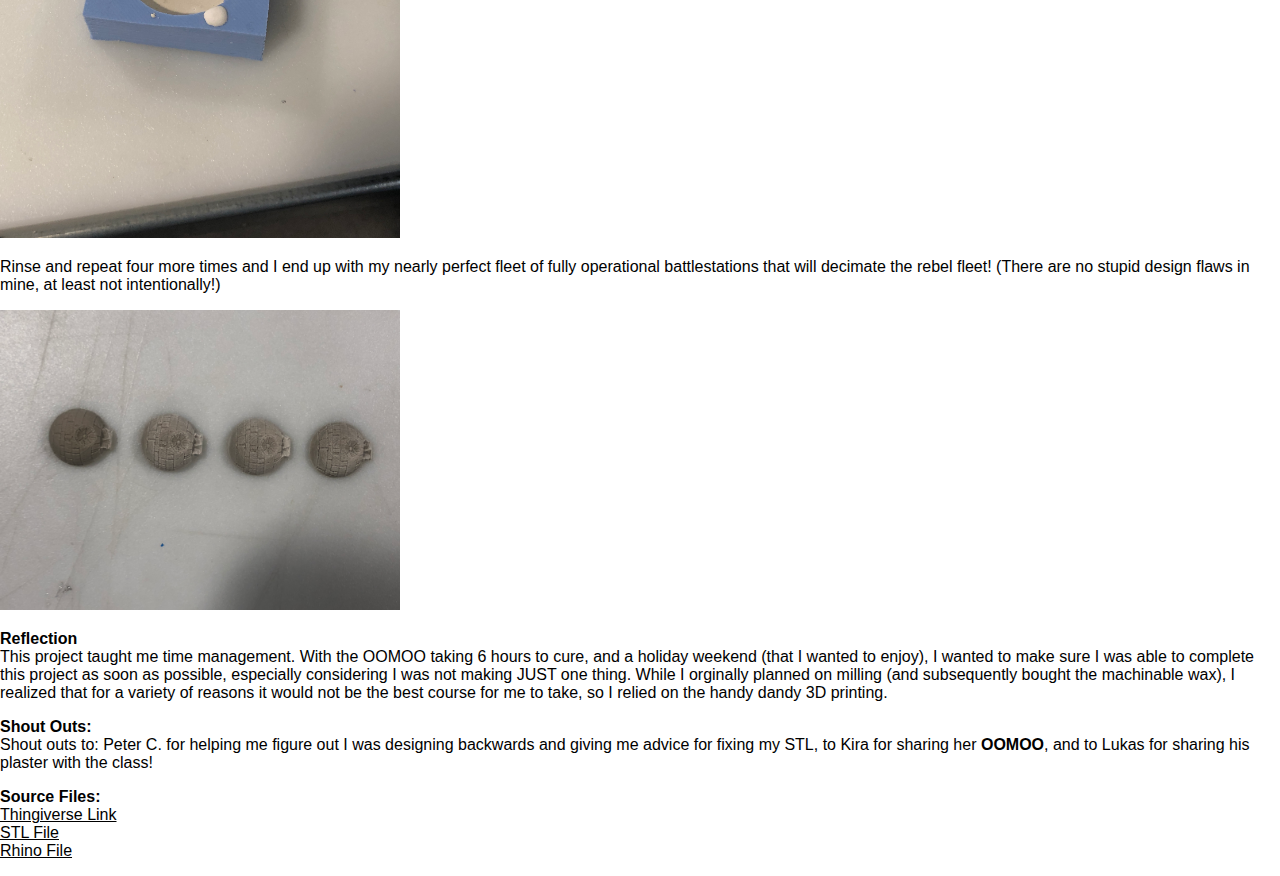
<file: assignment6.html>
<!DOCTYPE html>
<html>
    <head>
        <meta charset="utf-8">
        <meta name="viewport" content="width=device-width, maximum-scale=1.0" />

        <title>Omari's HCDE 598 Digital Fabrication Page!</title>

        <link href="style.css" media="screen" rel="stylesheet" type="text/css" />

    </head>
    <body>

        <div class="header">
            <h1>Assignment 6: You've Got Mold</h1>
            <p>
            <img src="Final_Molds.JPG" width=400></a>
            </p>
    </div>
            <p>
               <br> <b>Assignment 6</b>

<p>Death Star Ice Cubes. They're amazing and as a massive Star Wars nerd, molding the Death Star was something I knew I wanted to do immediately. Not to actually use as ice cubes, but I was familiar with the idea of using cool stuff (and silicone) to mold things. Not only would it be a fun experience, but I figured I might <i>actually</i> make something cool.

    <br>Off to Thingiverse I go!</br>
  </p>

<p>Almost immediately I found my enthuasism for crafting Imperial Bases with incredibly stupid design flaws was matched with the online community, and I found several designs to choose from.
    </p>

<p> <img src="Thingiverse.png" width=400></a>
</p>

<p>After downloading this mold, I felt in pretty good shape, as I was able to manipulate the .stl as needed (scaling), and prepare it for milling.

  <p> <img src="Wires.png" width=400></a>
  </p>
<p>
<br>I then encountered a series of errors in Fusion that would not allow me to properly map and complete my toolpaths.
<br><i>shocker.</i>

<p> <img src="Wax.JPG" width=400></a>
</p>
<p>
<br>I figured I wouldn't worry about it too much, and would get help milling from office hours on Sunday. Due to time contraints, I wasn't able to get my piece milled, but the time was very helpful for me regardless. I redesigned my pieces and was ready to 3D print.
</p>

<p> <img src="3D_Slice.png" width=400></a>
</p>

<p>I realized I was misunderstanding the assignment, and that I would need to <b>create</b> a mold before <b>casting</b> it. Thus, my designs would work for the first mold that I make, but any subsequent casts would not capture the design.
  <br>It was here where I realized:
  <br>1. I needed to 3D print to save time and effort, and also to see if I could get more comfortable with the technique, and
  <br>2. Peter saved my life by helping me redesign my molds
</p>
<p> <img src="Star_STL.png" width=400></a>
</p>

<p>I 3D printed the above STL and it turned out great! From here on, it was simple as following form and allowing enough time to complete the molds.
</p>

<p> <img src="3D_Print.JPG" width=400></a>
</p>

<p> I followed the instructions and mixed the silicone and filled my 3D print mold.
</p>
<p> <img src="OOMOO.JPG" width=400></a>
</p>
<p>After setting pretty much overnight, we were ready to go with a pretty decent mold!
<p> <img src="Mold.JPG" width=400></a>
</p>
<p> Big shoutout to Lukas for providing a ton of the plaster / cement stuff to mold from! This part was super simple in comparison to the rest of the assignment, and made me almost feel like a grade school kid experimenting.
</p>
<p> <img src="Casting.JPG" width=400></a>
</p>
<p>Rinse and repeat four more times and I end up with my nearly perfect fleet of fully operational battlestations that will decimate the rebel fleet! (There are no stupid design flaws in mine, at least not intentionally!)
  <p> <img src="Final_Molds.JPG" width=400></a>
  </p>
  <p><b>Reflection</b>
<br>This project taught me time management. With the OOMOO taking 6 hours to cure, and a holiday weekend (that I wanted to enjoy), I wanted to make sure I was able to complete this project as soon as possible, especially considering I was not making JUST one thing. While I orginally planned on milling (and subsequently bought the machinable wax), I realized that for a variety of reasons it would not be the best course for me to take, so I relied on the handy dandy 3D printing.

                <p><b>Shout Outs:</b>
<br>Shout outs to: Peter C. for helping me figure out I was designing backwards and giving me advice for fixing my STL, to Kira for sharing her <b>OOMOO</b>, and to Lukas for sharing his plaster with the class!
            </p>

 <p><b>Source Files:</b>
     <br><a href="https://www.thingiverse.com/thing:2189584/files">Thingiverse Link</a>
     <br><a href="Single_Best_Star.stl">STL File</a>
     <br><a href="Single_Best_Star_Mold_Half.3dm">Rhino File</a>
</p>
        </div>

    </body>
</html>
</file>
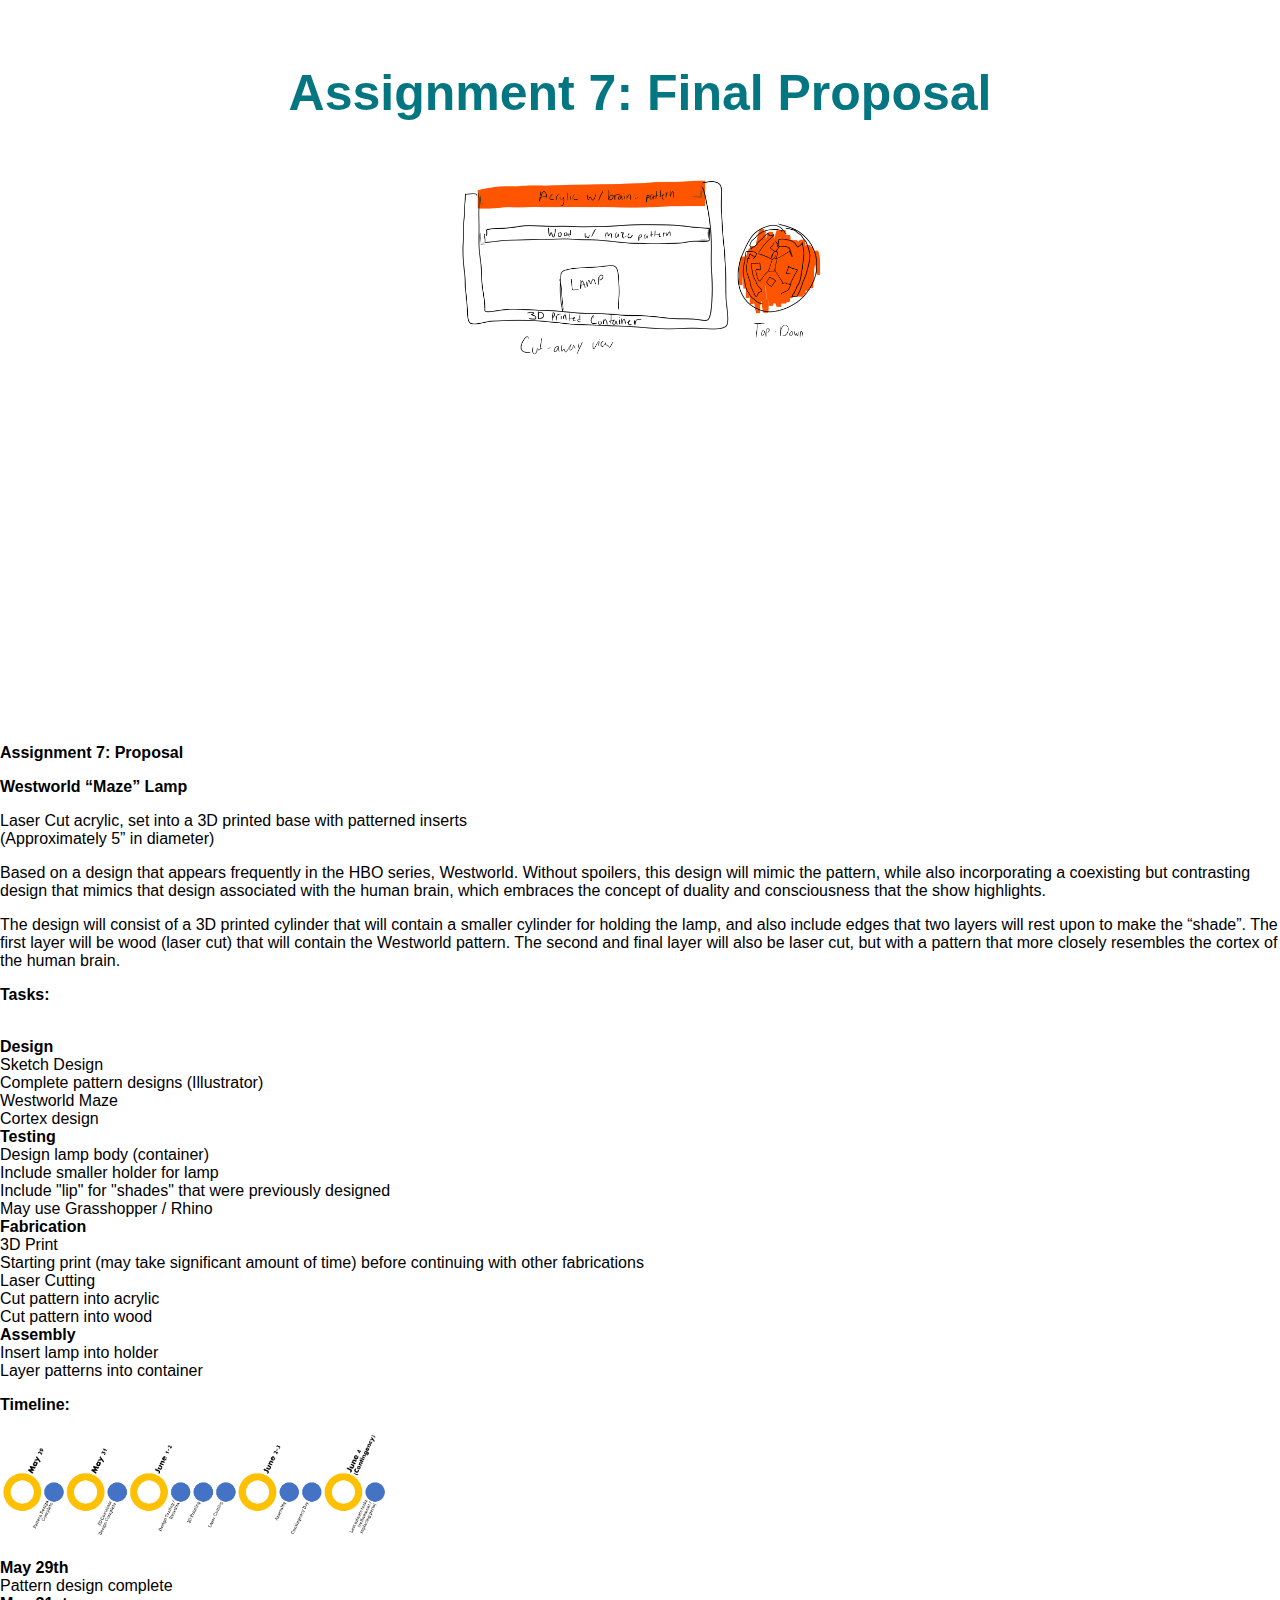
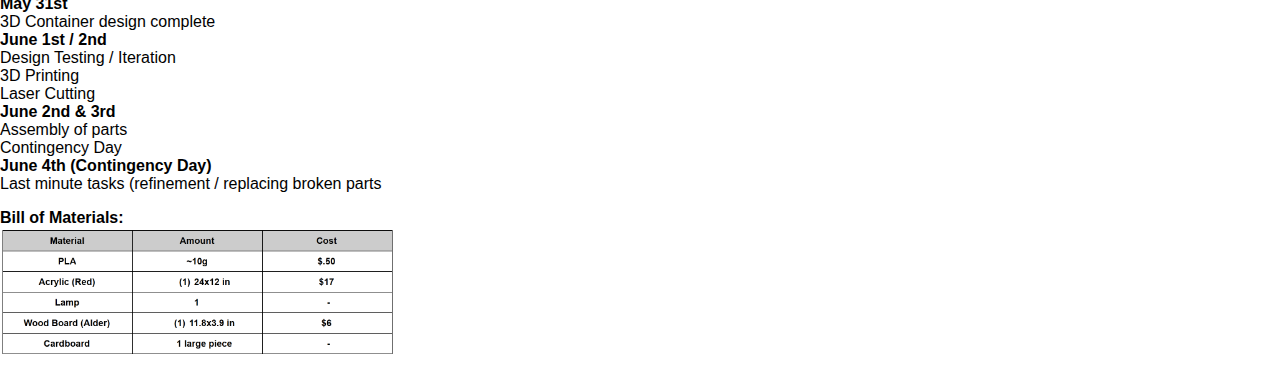
<file: assignment7.html>
<!DOCTYPE html>
<html>
    <head>
        <meta charset="utf-8">
        <meta name="viewport" content="width=device-width, maximum-scale=1.0" />

        <title>Omari's HCDE 598 Digital Fabrication Page!</title>

        <link href="style.css" media="screen" rel="stylesheet" type="text/css" />

    </head>
    <body>

        <div class="header">
            <h1>Assignment 7: Final Proposal</h1>
            <p>
            <img src="Final_Sketch.png" width=400></a>
            </p>
    </div>
            <p>
               <br> <b>Assignment 7: Proposal</b>


<p><b>Westworld “Maze” Lamp</b>
</p>

<p>Laser Cut acrylic, set into a 3D printed base with patterned inserts
<br>(Approximately 5” in diameter)
</p>
<p>Based on a design that appears frequently in the HBO series, Westworld. Without spoilers, this design will mimic the pattern, while also incorporating a coexisting but contrasting design that mimics that design associated with the human brain, which embraces the concept of duality and consciousness that the show highlights.
</p>
<p>The design will consist of a 3D printed cylinder that will contain a smaller cylinder for holding the lamp, and also include edges that two layers will rest upon to make the “shade”. The first layer will be wood (laser cut) that will contain the Westworld pattern. The second and final layer will also be laser cut, but with a pattern that more closely resembles the cortex of the human brain.
</p>

  <p><b>Tasks:</b>
</p>
<p>
  <br><b>Design</b>
  <br>Sketch Design
  <br>Complete pattern designs (Illustrator)
  <br>Westworld Maze
  <br>Cortex design
<br><b>Testing</b>
<br>Design lamp body (container)
<br>Include smaller holder for lamp
<br>Include "lip" for "shades" that were previously designed
<br>May use Grasshopper / Rhino
<br><b>Fabrication</b>
<br>3D Print
<br>Starting print (may take significant amount of time) before continuing with other fabrications
<br>Laser Cutting
<br>Cut pattern into acrylic
<br>Cut pattern into wood
<br><b>Assembly</b>
<br>Insert lamp into holder
<br>Layer patterns into container
</p>
<p><b>Timeline:</b>
<br><img src="Timeline.png" width=400></a>
<br><b>May 29th</b>
    <br>Pattern design complete
<br><b>May 31st</b>
  <br>  3D Container design complete
<br><b>June 1st / 2nd</b>
  <br>Design Testing / Iteration
<br>3D Printing
<br>Laser Cutting
<br><b>June 2nd & 3rd</b>
    <br>Assembly of parts
  <br>Contingency Day
<br><b>June 4th (Contingency Day)</b>
    <br>Last minute tasks (refinement / replacing broken parts
<p><b>Bill of Materials:</b>
<br><img src="BOM.PNG" width=400></a>




    </body>
</html>
</file>
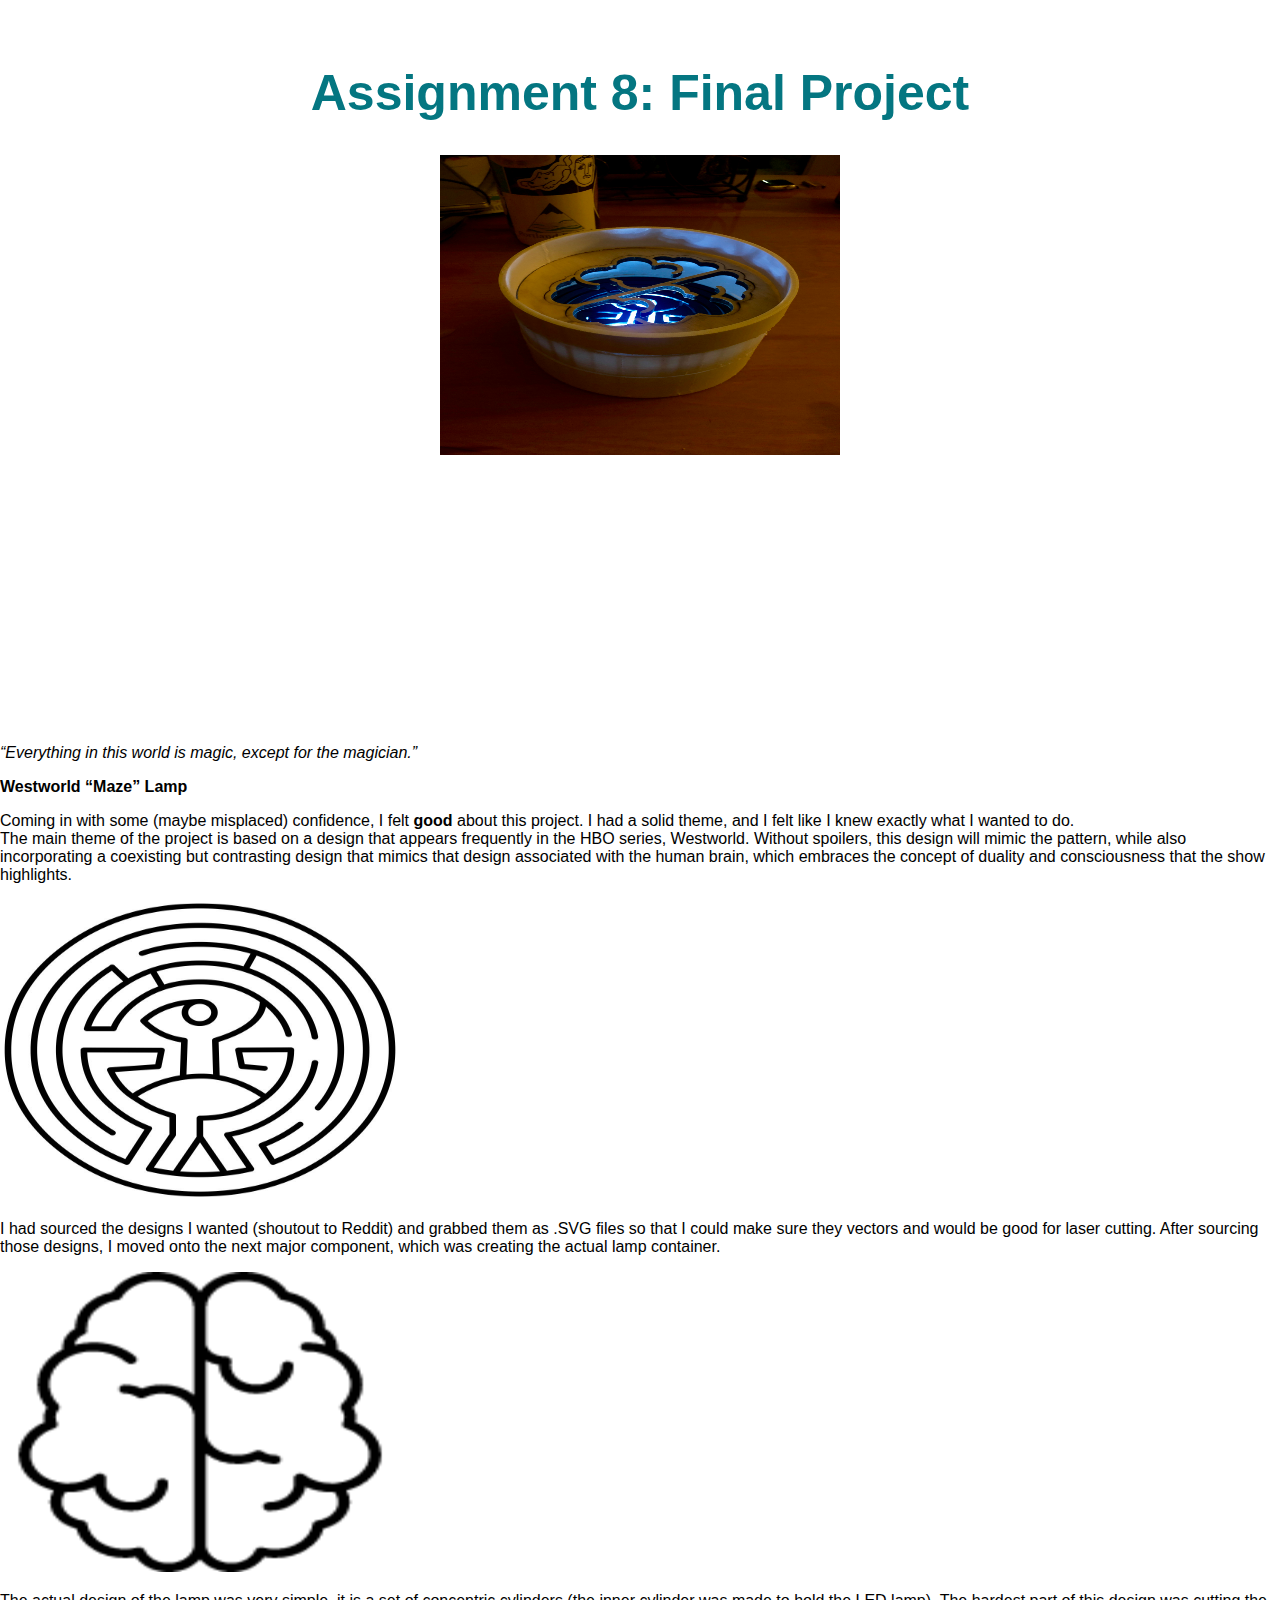
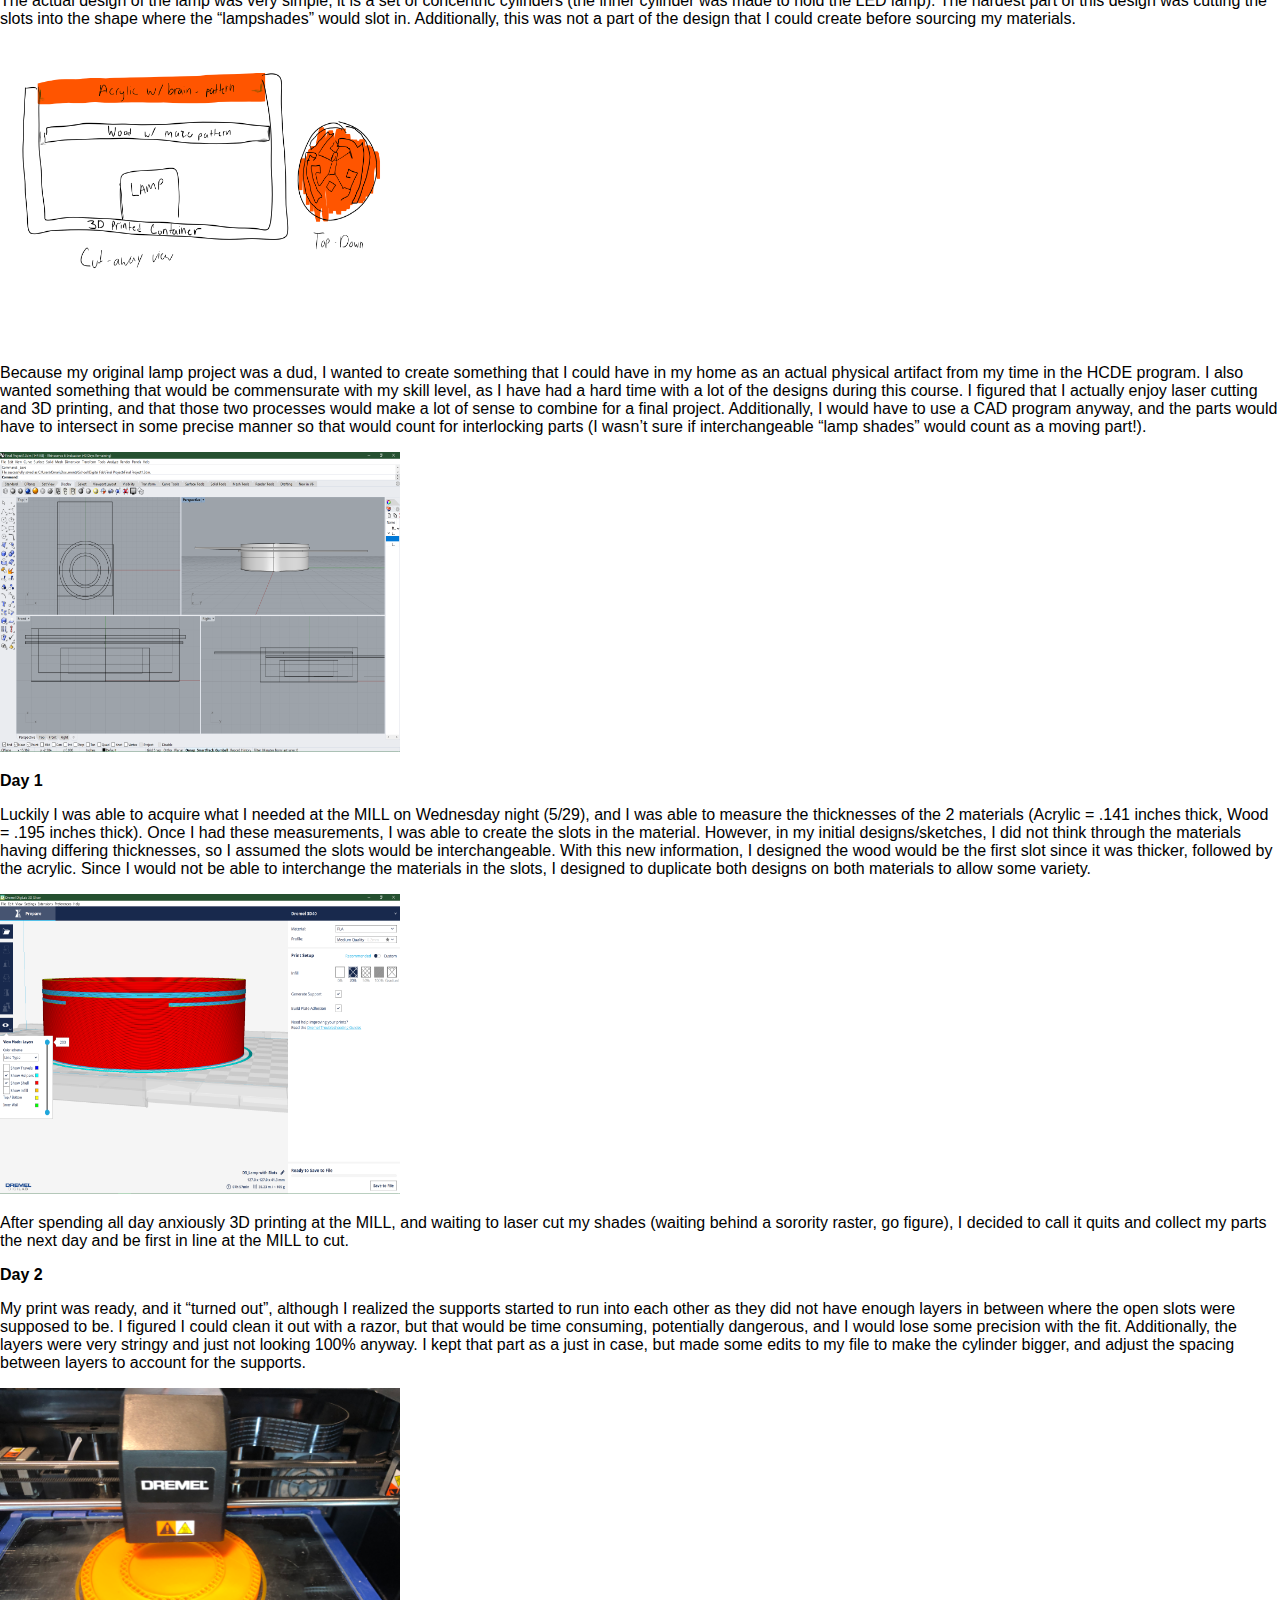
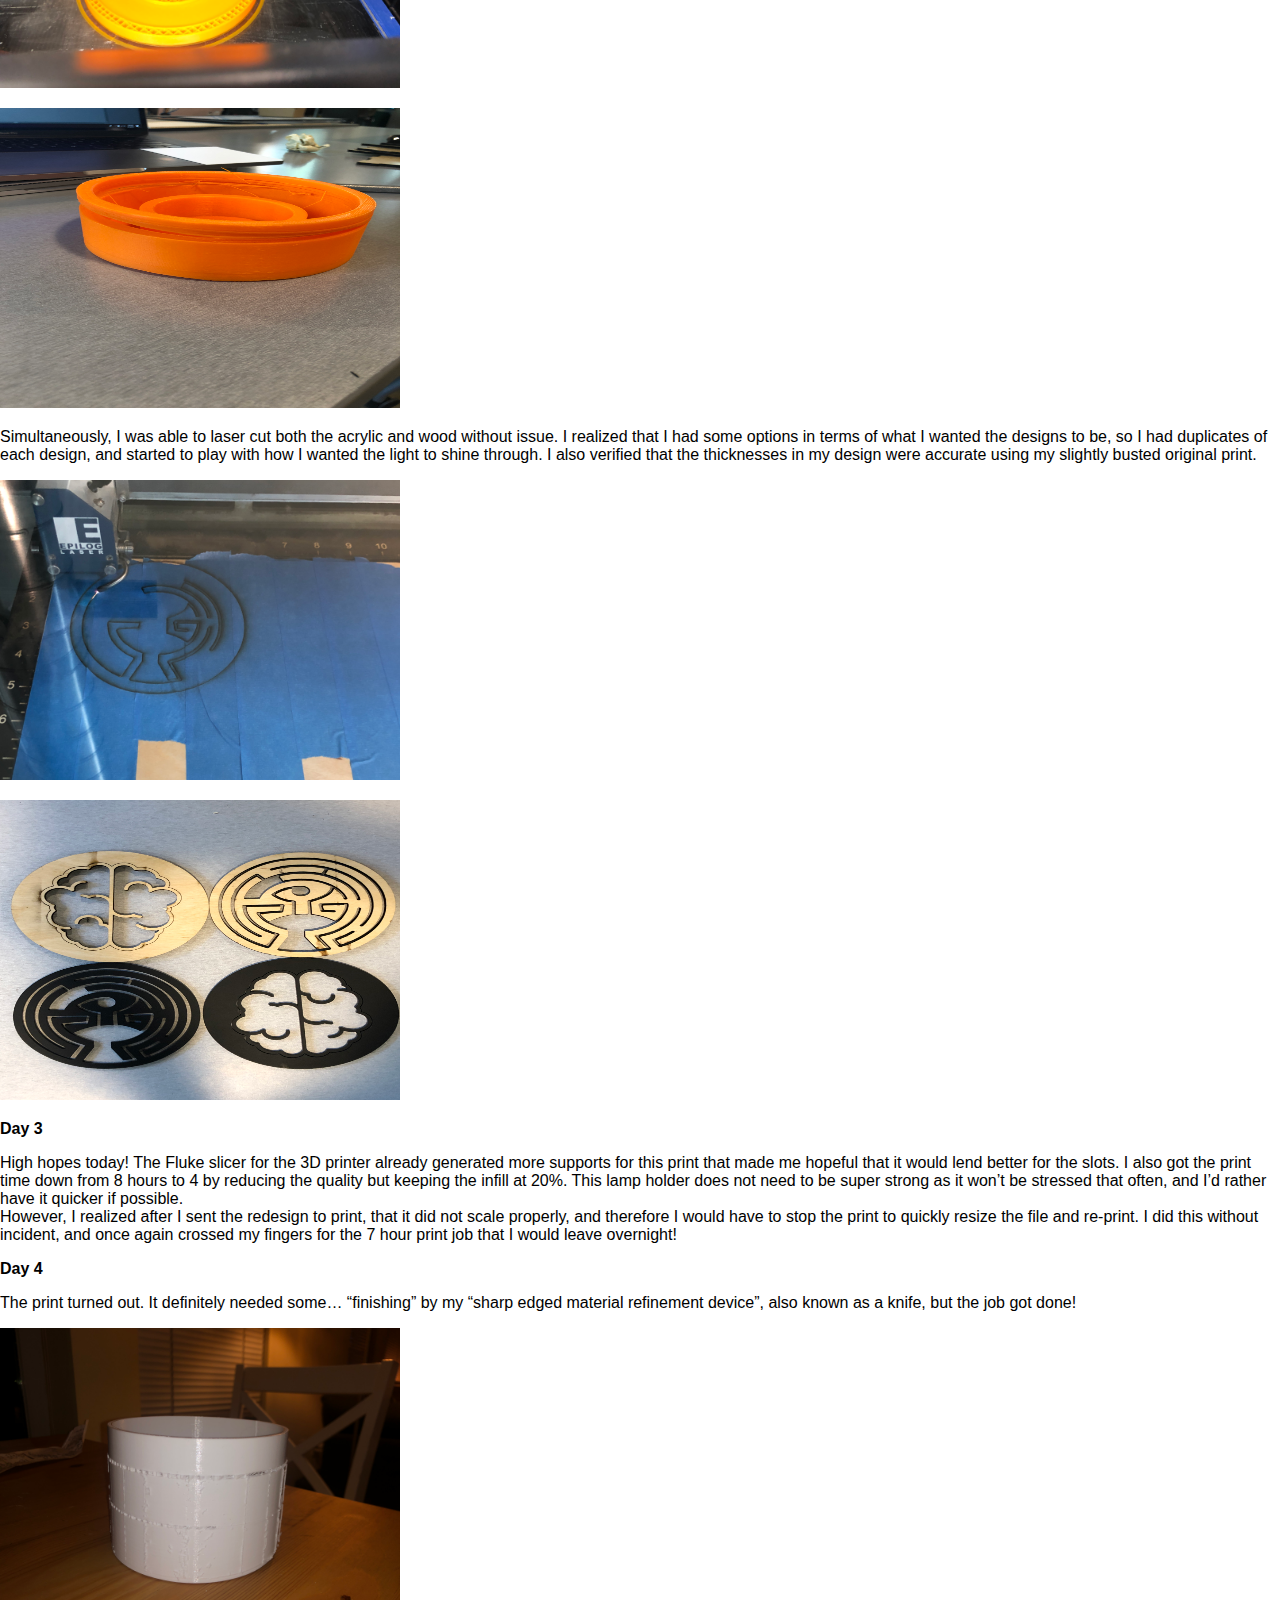
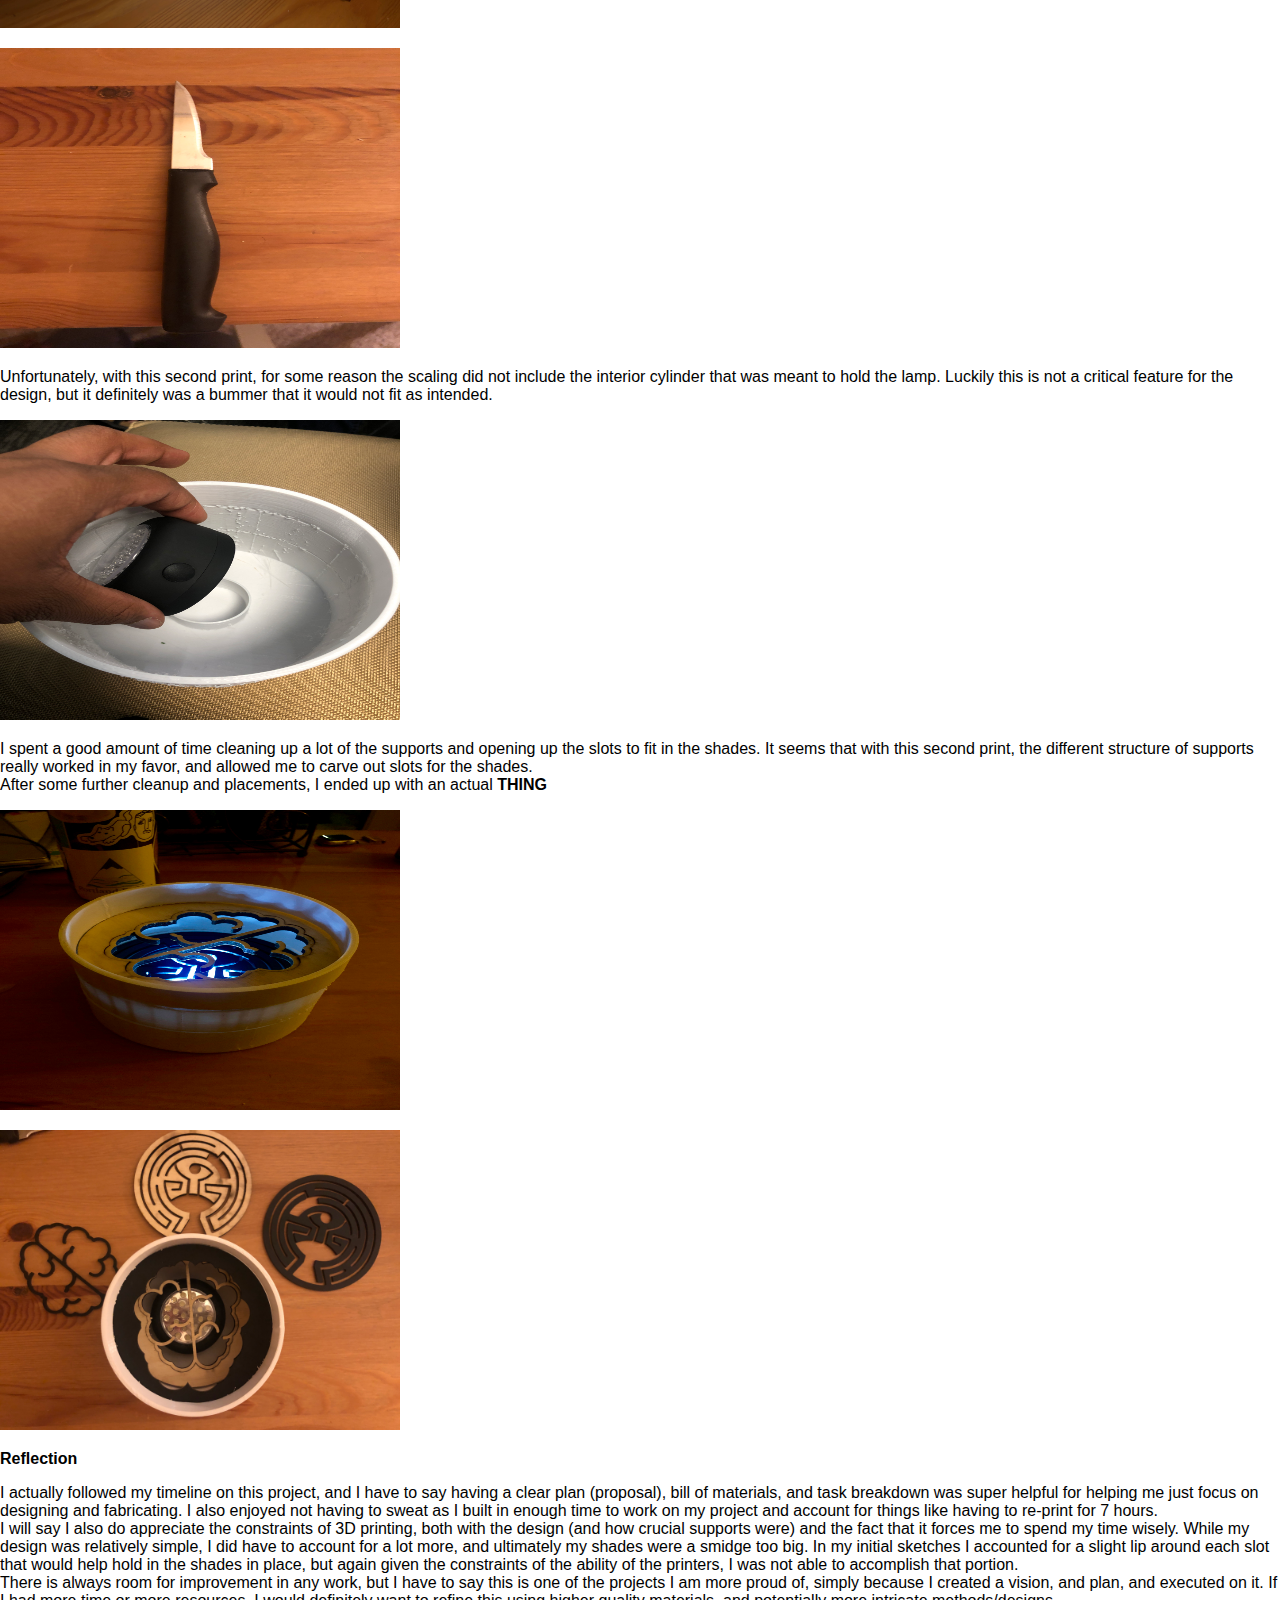
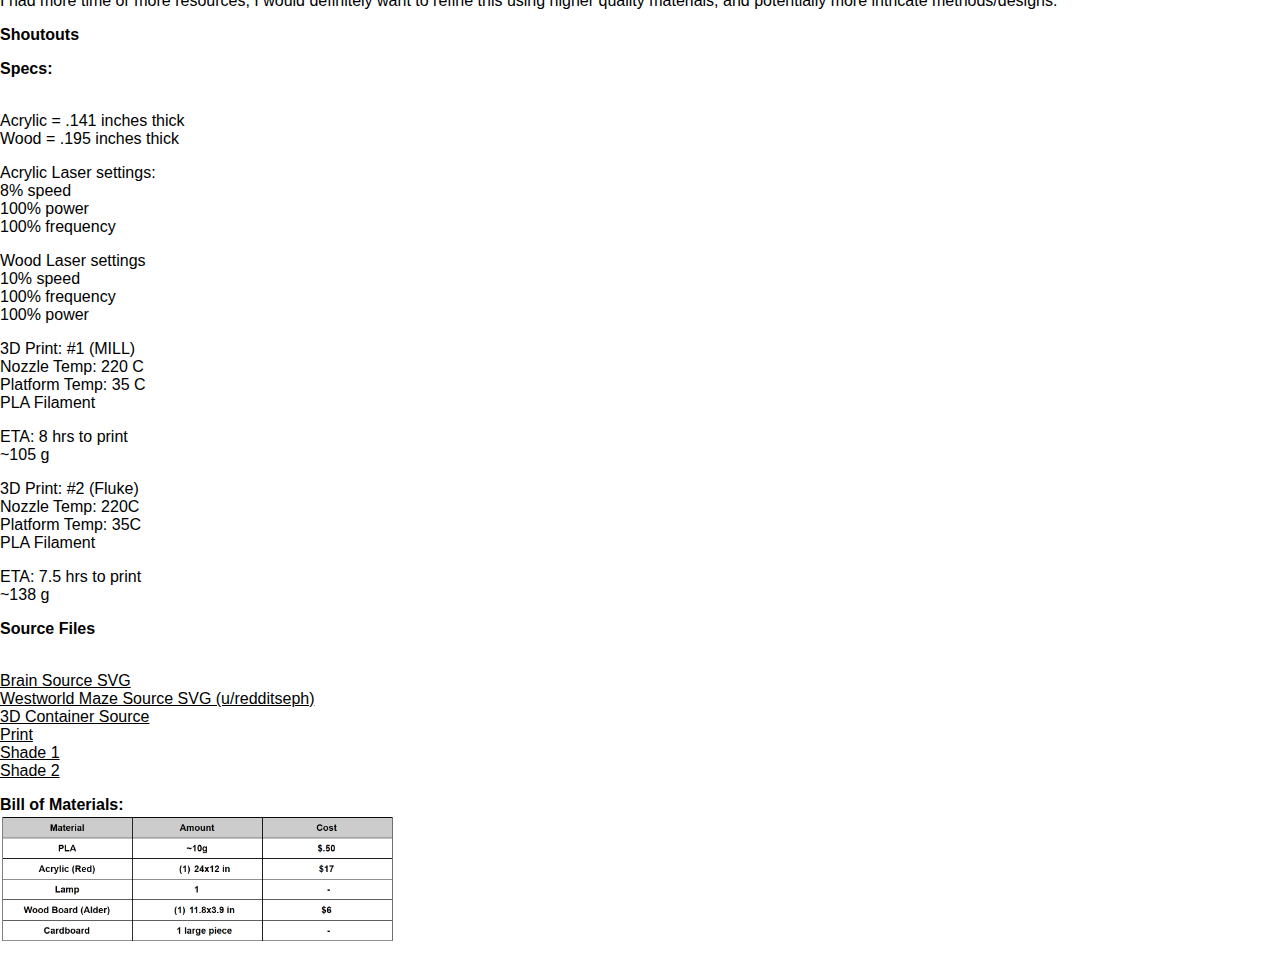
<file: assignment8.html>
<!DOCTYPE html>
<html>
    <head>
        <meta charset="utf-8">
        <meta name="viewport" content="width=device-width, maximum-scale=1.0" />

        <title>Omari's HCDE 598 Digital Fabrication Page!</title>

        <link href="style.css" media="screen" rel="stylesheet" type="text/css" />

    </head>
    <body>

        <div class="header">
            <h1>Assignment 8: Final Project</h1>
            <p>
            <img src="Final_Project.JPG" width=400 height=300></a>
            </p>
    </div>
            <p>
               <br> <i>“Everything in this world is magic, except for the magician.” </i>


<p><b>Westworld “Maze” Lamp</b>
</p>

<p>Coming in with some (maybe misplaced) confidence, I felt <b>good</b> about this project. I had a solid theme, and I felt like I knew exactly what I wanted to do.

<br>The main theme of the project is based on a design that appears frequently in the HBO series, Westworld. Without spoilers, this design will mimic the pattern, while also incorporating a coexisting but contrasting design that mimics that design associated with the human brain, which embraces the concept of duality and consciousness that the show highlights. 
</p>
<p>
<img src="maze.png" width=400 height=300>
</p>

<p>I had sourced the designs I wanted (shoutout to Reddit) and grabbed them as .SVG files so that I could make sure they vectors and would be good for laser cutting. After sourcing those designs, I moved onto the next major component, which was creating the actual lamp container.
</p>
<p>
<img src="brain.png" width=400 height=300>
</p>
<p>The actual design of the lamp was very simple, it is a set of concentric cylinders (the inner cylinder was made to hold the LED lamp). The hardest part of this design was cutting the slots into the shape where the “lampshades” would slot in. Additionally, this was not a part of the design that I could create before sourcing my materials. 
</p>
<p>
<img src="Final_Sketch.png" width=400 height=300>
</p>
<p>Because my original lamp project was a dud, I wanted to create something that I could have in my home as an actual physical artifact from my time in the HCDE program. I also wanted something that would be commensurate with my skill level, as I have had a hard time with a lot of the designs during this course. I figured that I actually enjoy laser cutting and 3D printing, and that those two processes would make a lot of sense to combine for a final project. Additionally, I would have to use a CAD program anyway, and the parts would have to intersect in some precise manner so that would count for interlocking parts (I wasn’t sure if interchangeable “lamp shades” would count as a moving part!).
</p>

<p><img src="Slots.png" width=400 height=300>
</p>

<p><b>Day 1</b>
</p>

<p>Luckily I was able to acquire what I needed at the MILL on Wednesday night (5/29), and I was able to measure the thicknesses of the 2 materials (Acrylic = .141 inches thick, Wood = .195 inches thick). Once I had these measurements, I was able to create the slots in the material. However, in my initial designs/sketches, I did not think through the materials having differing thicknesses, so I assumed the slots would be interchangeable. With this new information, I designed the wood would be the first slot since it was thicker, followed by the acrylic. Since I would not be able to interchange the materials in the slots, I designed to duplicate both designs on both materials to allow some variety. 
</p>

<p><img src="3D_Shell.png" width=400 height=300>
</p>

<p>After spending all day anxiously 3D printing at the MILL, and waiting to laser cut my shades (waiting behind a sorority raster, go figure), I decided to call it quits and collect my parts the next day and be first in line at the MILL to cut.
</p>

<p><b>Day 2</b>
</p>

<p>My print was ready, and it “turned out”, although I realized the supports started to run into each other as they did not have enough layers in between where the open slots were supposed to be. I figured I could clean it out with a razor, but that would be time consuming, potentially dangerous, and I would lose some precision with the fit. Additionally, the layers were very stringy and just not looking 100% anyway. I kept that part as a just in case, but made some edits to my file to make the cylinder bigger, and adjust the spacing between layers to account for the supports.
</p>

<p><img src="Anxiety.JPG" width=400 height=300>
</p>


<p><img src="Print_1.JPG" width=400 height=300>
</p>

<p>Simultaneously, I was able to laser cut both the acrylic and wood without issue. I realized that I had some options in terms of what I wanted the designs to be, so I had duplicates of each design, and started to play with how I wanted the light to shine through. I also verified that the thicknesses in my design were accurate using my slightly busted original print.
</p>

<p><img src="Laser.JPG" width=400 height=300>
</p>

<p><img src="Shades.JPG" width=400 height=300>
</p>

<p><b>Day 3</b>
</p>

<p>High hopes today! The Fluke slicer for the 3D printer already generated more supports for this print that made me hopeful that it would lend better for the slots. I also got the print time down from 8 hours to 4 by reducing the quality but keeping the infill at 20%. This lamp holder does not need to be super strong as it won’t be stressed that often, and I’d rather have it quicker if possible. 
<br>However, I realized after I sent the redesign to print, that it did not scale properly, and therefore I would have to stop the print to quickly resize the file and re-print. I did this without incident, and once again crossed my fingers for the 7 hour print job that I would leave overnight!
</p>

<p><b>Day 4</b>
</p>

<p>The print turned out. It definitely needed some… “finishing” by my “sharp edged material refinement device”, also known as a knife, but the job got done!
</p>

<p><img src="Print2.JPG" width=400 height=300>
</p>

<p><img src="Fixer.JPG" width=400 height=300>
</p>

<p>Unfortunately, with this second print, for some reason the scaling did not include the interior cylinder that was meant to hold the lamp. Luckily this is not a critical feature for the design, but it definitely was a bummer that it would not fit as intended.
</p>

<p><img src="Disappointment.JPG" width=400 height=300>
</p>

<p>I spent a good amount of time cleaning up a lot of the supports and opening up the slots to fit in the shades. It seems that with this second print, the different structure of supports really worked in my favor, and allowed me to carve out slots for the shades.
<br>After some further cleanup and placements, I ended up with an actual <b>THING</b>
</p>

<p><img src="Final_Project.JPG" width=400 height=300>
</p>

<p><img src="Final_Assembly.JPG" width=400 height=300>
</p>

<p><b>Reflection</b>
</p>
<p>I actually followed my timeline on this project, and I have to say having a clear plan (proposal), bill of materials, and task breakdown was super helpful for helping me just focus on designing and fabricating. I also enjoyed not having to sweat as I built in enough time to work on my project and account for things like having to re-print for 7 hours. 

<br>I will say I also do appreciate the constraints of 3D printing, both with the design (and how crucial supports were) and the fact that it forces me to spend my time wisely. While my design was relatively simple, I did have to account for a lot more, and ultimately my shades were a smidge too big. In my initial sketches I accounted for a slight lip around each slot that would help hold in the shades in place, but again given the constraints of the ability of the printers, I was not able to accomplish that portion.

<br>There is always room for improvement in any work, but I have to say this is one of the projects I am more proud of, simply because I created a vision, and plan, and executed on it. If I had more time or more resources, I would definitely want to refine this using higher quality materials, and potentially more intricate methods/designs.
</p>


<p><b>Shoutouts</b>
</p>


<p><b>Specs:</b>
</p>
<p>
<br>Acrylic = .141 inches thick
<br>Wood = .195 inches thick
</p>

<p>Acrylic Laser settings:
<br>8% speed
<br>100% power
<br>100% frequency
</p>

<p>Wood Laser settings
<br>10% speed
<br>100% frequency
<br>100% power
</p>

<p>3D Print: #1 (MILL)
<br>Nozzle Temp: 220 C
<br>Platform Temp: 35 C
<br>PLA Filament
</p>

<p>ETA: 8 hrs to print
<br>~105 g 
</p>

<p>3D Print: #2 (Fluke)
<br>Nozzle Temp: 220C
<br>Platform Temp: 35C
<br>PLA Filament
</p>

<p>ETA: 7.5 hrs to print
<br>~138 g 
</p>


<p><b>Source Files</b>
</p>

<br><a href="https://www.svgrepo.com/svg/6993/brain">Brain Source SVG</a> 
<br><a href="https://drive.google.com/open?id=0Bx31B64ha5asR3JTcDhPMkRfd0U">Westworld Maze Source SVG (u/redditseph)</a> 
<br><a href="Final_Lamp.3dm">3D Container Source</a>  
<br><a href="Lamp_V2.stl">Print</a>
<br><a href="acrylic.ai">Shade 1</a>
<br><a href="wood.ai">Shade 2</a>




<p><b>Bill of Materials:</b>
<br><img src="BOM.PNG" width=400></a>

    </body>
</html>
</file>
<file: style.css>
html, body {
  padding: 0 0 0 0;
  margin: 0;
  font-family: 'helvetica', 'arial', 'sans';
}

h1,h2,h3,h4 {
  font-family: 'helvetica', 'arial', 'sans';
  }


a {
  color: #000;
}

.header {
  text-align: center; //align text
  background: #fff;
  color: #000;
  height: 650px;
  padding: 30px 30px 30px;
}

.header h1 {
  font-size: 50px;
  color: #047681;
  }

.assignment {
  font-size: 12px;
  line-height: 24px;
  font-family: 'helvetica', 'arial', 'sans';
  padding: 20px 20px 20px 30px;
  width: 250px;
  height: 350px;
  float: left;
}

.assignment a {
    color: #000;
    text-decoration: none;
}

.assignment a:hover {
  background: #043781;
  color: #043781;
  text-decoration: none;
}


.footer {
    width: 1100px;
    float: left;
    padding: 300px 0px 30px 30px;
}

.widebody {
    width: 800px;
    padding: 0px 30px 30px 30px;
}

.widebody a {
}

.widebody a:hover {
  background: #043781;
  color: #FFF;
  text-decoration: none;
}
</file>
